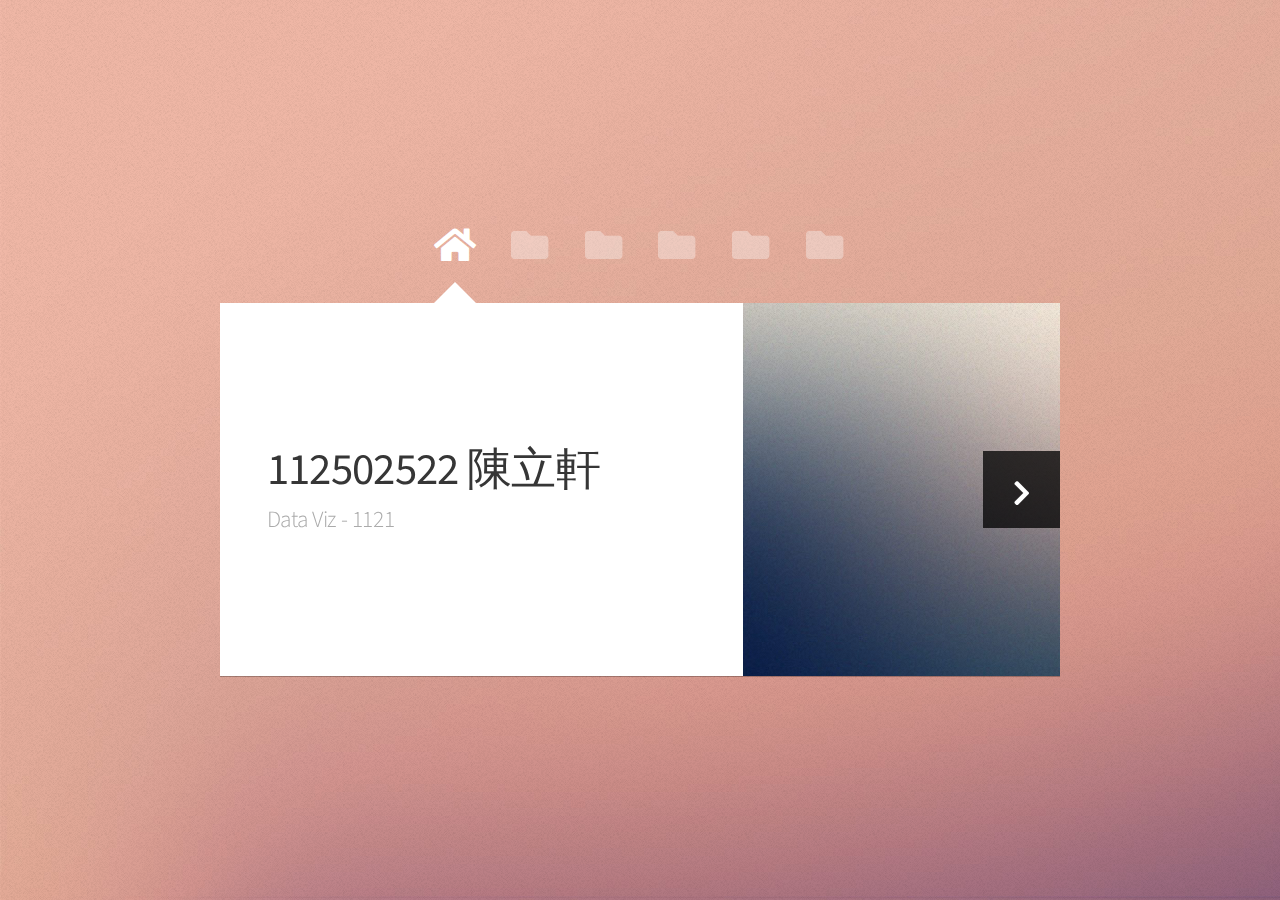
<file: index.html>
<!DOCTYPE HTML>
<html>
	<head>
		<title>Web Fundamentals Workshop</title>
		<meta charset="utf-8" />
		<meta name="viewport" content="width=device-width, initial-scale=1, user-scalable=no" />
		<link rel="stylesheet" href="assets/css/main.css" />
		<noscript><link rel="stylesheet" href="assets/css/noscript.css" /></noscript>
	</head>
	<body class="is-preload">
		
		<!-- Wrapper-->
			<div id="wrapper">

				<!-- Nav -->
					<nav id="nav">
						<a href="#" class="icon solid fa-home"><span>Home</span></a>
						<a href="#introduction" class="icon solid fa-folder"><span>背景</span></a>
						<a href="#chart1" class="icon solid fa-folder"><span>Line&Scatter</span></a>
						<a href="#chart2" class="icon solid fa-folder"><span>Bar</span></a>
						<a href="#chart3" class="icon solid fa-folder"><span>Pie</span></a>
						<a href="#insight" class="icon solid fa-folder"><span>洞察</span></a>
					</nav>

				<!-- Main -->
					<div id="main">

						<!-- Me -->
							<article id="home" class="panel intro">
								<header>
									<h1>112502522 陳立軒</h1>
									<p>Data Viz - 1121</p>
								</header>
								<a href="#introduction" class="jumplink pic">
									<span class="arrow icon solid fa-chevron-right"><span>See my work</span></span>
									<img src="images/me.jpg" alt="" />
								</a>
							</article>

						<!-- Introduction -->
							<article id="introduction" class="panel">
								<header>
									<h2>背景簡介:</h2>
								</header>
								<p>
									在現今國際間交通來往發達的時代，跨國工作者的人數正日益增加，
									跨國工作者的人數多少能夠反映其國家的發達程度，而外籍移工即是台灣的跨國工作者中的一大部分，
									本圖表旨在透過各項數據紀錄在台外籍移工人數，使用D3.js資料視覺化工具製作。
								</p>
								<p>
									資料來源:勞動部全球資訊網
								</p>
							</article>

						<!-- Chart1 -->
							<article id="chart1" class="panel">
								<header>
									<h2>桃園市109至111年各月外籍移工總人數變化</h2>
								</header>
								<p>
									(統計期間:109年1月至111年12月)
								</p>
								<div id="Graph1"></div>
							</article>

						<!-- Chart2 -->
							<article id="chart2" class="panel">
								<header>
									<h2>桃園市109至111年各年外籍移工總人數變化</h2>
								</header>
								<p>
									(統計期間:109年至111年年底)
								</p>
								<div id="Graph2"></div>
							</article>

						<!-- Chart3 -->
							<article id="chart3" class="panel">
								<header>
									<h2>桃園市109至111年各國在台外籍移工統計</h2>
								</header>
								<p>
									(統計期間:109年至111年)
								</p>
								<div id="Graph3"></div>
							</article>
						
						<!-- Introduction -->
							<article id="insight" class="panel">
								<header>
									<h2>洞察:</h2>
								</header>
								<p>
									據圖表可得知，台灣近三年的外籍移工人數在前兩年半時並無較大的變動，而在111後半年時卻出現了大幅度的增長，
									漲幅人數約達一萬，可能是因新冠疫情影響減弱而導致的趨勢；而雖然台灣的外籍移工總數大致呈現攀升的趨勢，
									社福移工卻有逐年減少的現象；在各國移工占比的方面，各國的移工總數都未減少，
									不過越南與泰國移工的占比在逐漸上升，反之，菲律賓和印尼移工的占比處於下降的走勢。
								</p>
							</article>

					</div>

			</div>

		<!-- Scripts -->
			<script src="assets/js/jquery.min.js"></script>
			<script src="assets/js/browser.min.js"></script>
			<script src="assets/js/breakpoints.min.js"></script>
			<script src="assets/js/util.js"></script>
			<script src="assets/js/main.js"></script>
			<script src="https://cdn.plot.ly/plotly-2.26.0.min.js"></script>
        	<script src="chart1/data1.js"></script>
			<script src="chart1/main1.js"></script>
			<script src="chart2/data2.js"></script>
			<script src="chart2/main2.js"></script>
			<script src="chart3/data3.js"></script>
			<script src="chart3/main3.js"></script>
	</body>
</html>
</file>
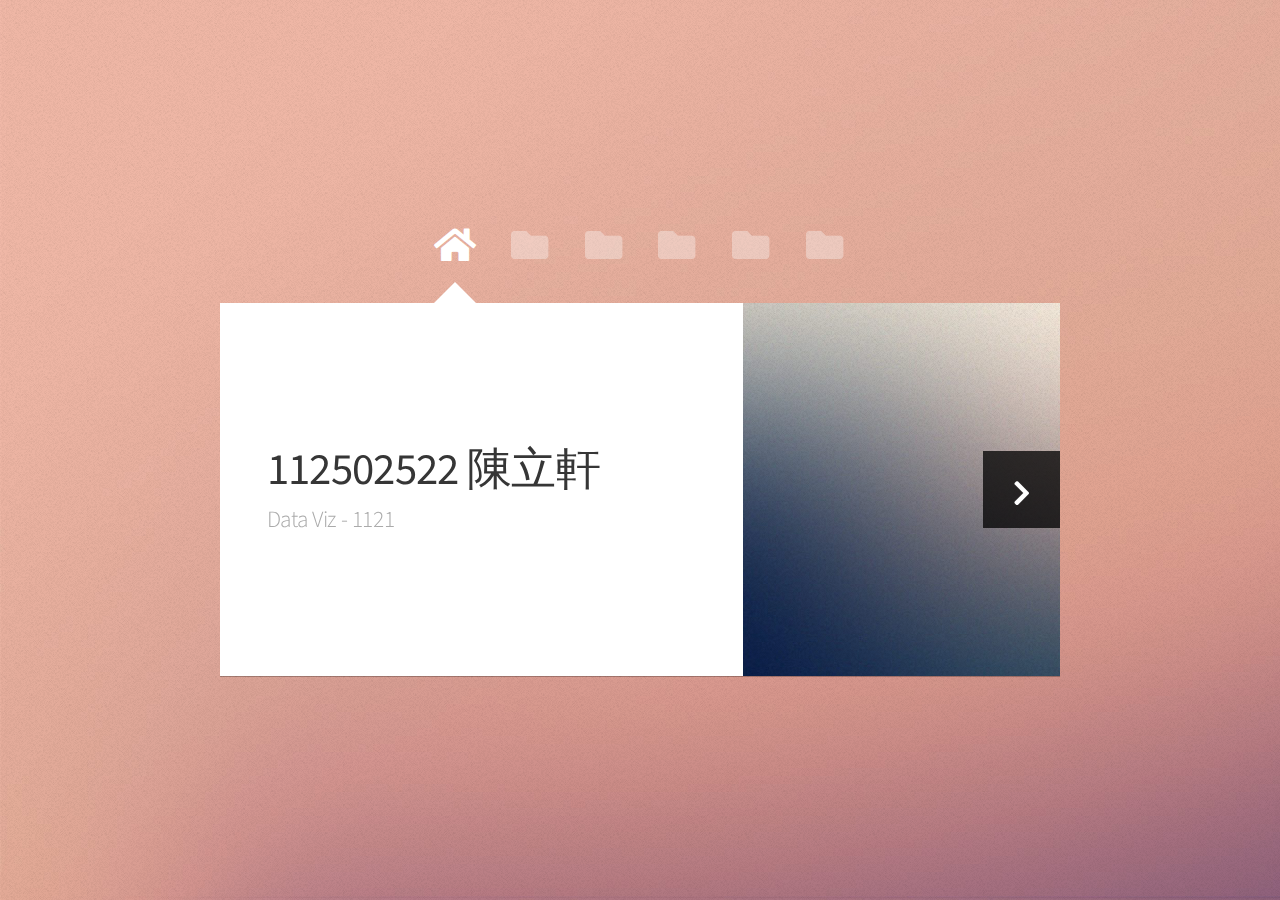
<file: 112502522-dataviz/index.html>
<!DOCTYPE HTML>
<html>
	<head>
		<title>Web Fundamentals Workshop</title>
		<meta charset="utf-8" />
		<meta name="viewport" content="width=device-width, initial-scale=1, user-scalable=no" />
		<link rel="stylesheet" href="assets/css/main.css" />
		<noscript><link rel="stylesheet" href="assets/css/noscript.css" /></noscript>
	</head>
	<body class="is-preload">
		
		<!-- Wrapper-->
			<div id="wrapper">

				<!-- Nav -->
					<nav id="nav">
						<a href="#" class="icon solid fa-home"><span>Home</span></a>
						<a href="#introduction" class="icon solid fa-folder"><span>背景</span></a>
						<a href="#chart1" class="icon solid fa-folder"><span>Line&Scatter</span></a>
						<a href="#chart2" class="icon solid fa-folder"><span>Bar</span></a>
						<a href="#chart3" class="icon solid fa-folder"><span>Pie</span></a>
						<a href="#insight" class="icon solid fa-folder"><span>洞察</span></a>
					</nav>

				<!-- Main -->
					<div id="main">

						<!-- Me -->
							<article id="home" class="panel intro">
								<header>
									<h1>112502522 陳立軒</h1>
									<p>Data Viz - 1121</p>
								</header>
								<a href="#introduction" class="jumplink pic">
									<span class="arrow icon solid fa-chevron-right"><span>See my work</span></span>
									<img src="images/me.jpg" alt="" />
								</a>
							</article>

						<!-- Introduction -->
							<article id="introduction" class="panel">
								<header>
									<h2>背景簡介:</h2>
								</header>
								<p>
									在現今國際間交通來往發達的時代，跨國工作者的人數正日益增加，
									跨國工作者的人數多少能夠反映其國家的發達程度，而外籍移工即是台灣的跨國工作者中的一大部分，
									本圖表旨在透過各項數據紀錄在台外籍移工人數，使用D3.js資料視覺化工具製作。
								</p>
								<p>
									資料來源:勞動部全球資訊網
								</p>
							</article>

						<!-- Chart1 -->
							<article id="chart1" class="panel">
								<header>
									<h2>桃園市109至111年各月外籍移工總人數變化</h2>
								</header>
								<p>
									(統計期間:109年1月至111年12月)
								</p>
								<div id="Graph1"></div>
							</article>

						<!-- Chart2 -->
							<article id="chart2" class="panel">
								<header>
									<h2>桃園市109至111年各年外籍移工總人數變化</h2>
								</header>
								<p>
									(統計期間:109年至111年年底)
								</p>
								<div id="Graph2"></div>
							</article>

						<!-- Chart3 -->
							<article id="chart3" class="panel">
								<header>
									<h2>桃園市109至111年各國在台外籍移工統計</h2>
								</header>
								<p>
									(統計期間:109年至111年)
								</p>
								<div id="Graph3"></div>
							</article>
						
						<!-- Introduction -->
							<article id="insight" class="panel">
								<header>
									<h2>洞察:</h2>
								</header>
								<p>
									據圖表可得知，台灣近三年的外籍移工人數在前兩年半時並無較大的變動，而在111後半年時卻出現了大幅度的增長，
									漲幅人數約達一萬，可能是因新冠疫情影響減弱而導致的趨勢；而雖然台灣的外籍移工總數大致呈現攀升的趨勢，
									社福移工卻有逐年減少的現象；在各國移工占比的方面，各國的移工總數都未減少，
									不過越南與泰國移工的占比在逐漸上升，反之，菲律賓和印尼移工的占比處於下降的走勢。
								</p>
							</article>

					</div>

			</div>

		<!-- Scripts -->
			<script src="assets/js/jquery.min.js"></script>
			<script src="assets/js/browser.min.js"></script>
			<script src="assets/js/breakpoints.min.js"></script>
			<script src="assets/js/util.js"></script>
			<script src="assets/js/main.js"></script>
			<script src="https://cdn.plot.ly/plotly-2.26.0.min.js"></script>
        	<script src="chart1/data1.js"></script>
			<script src="chart1/main1.js"></script>
			<script src="chart2/data2.js"></script>
			<script src="chart2/main2.js"></script>
			<script src="chart3/data3.js"></script>
			<script src="chart3/main3.js"></script>
	</body>
</html>
</file>
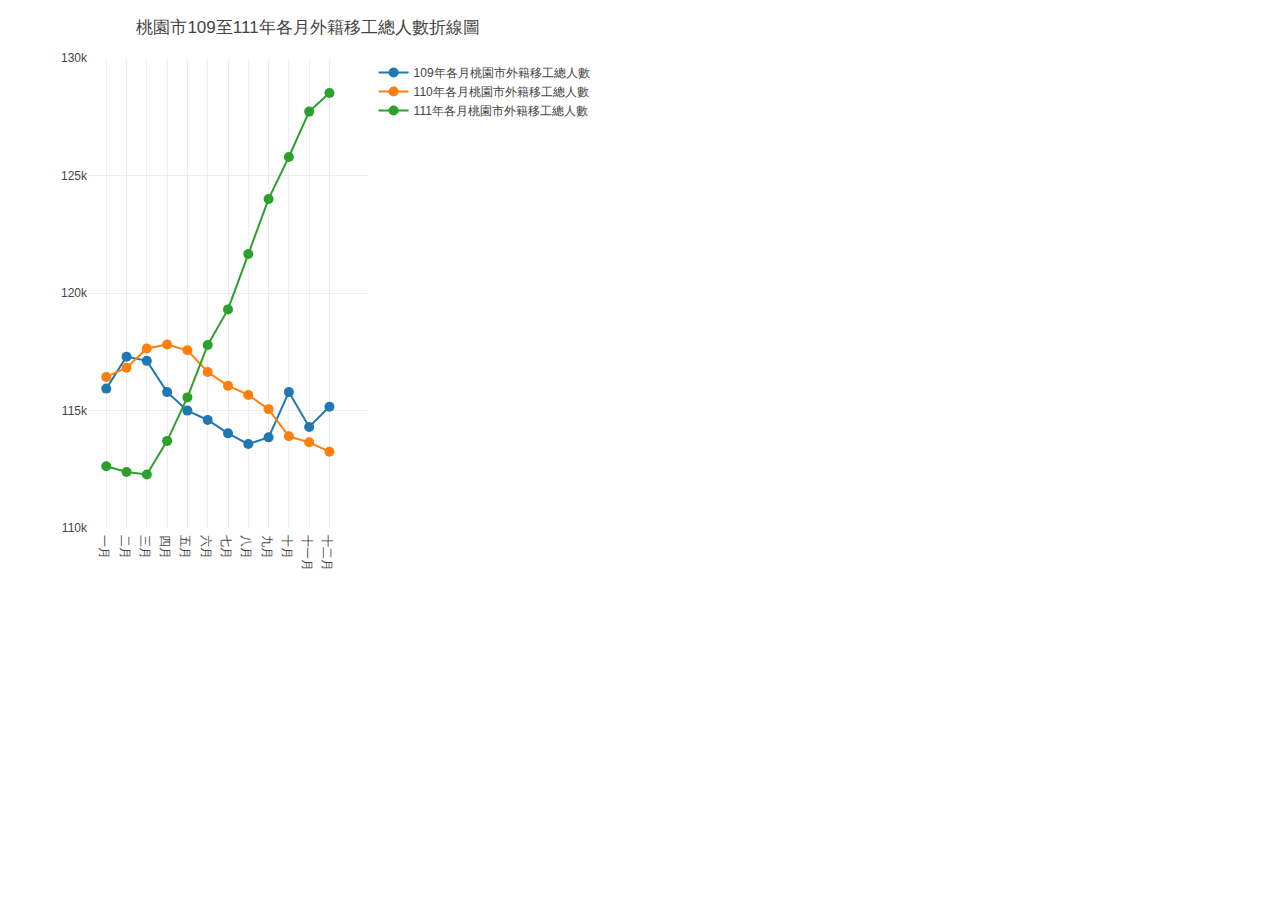
<file: chart1/index1.html>
<!DOCTYPE html>
<html>
    <head>
        <meta charset="utf-8">
        <title></title>
        <link rel="stylesheet"href="style1.css">
    </head>
    <body>
        <div id="Graph1"></div>
        <script src="https://cdn.plot.ly/plotly-2.26.0.min.js"></script>
        <script src="data1.js"></script>
        <script src="main1.js"></script>
    </body>
</html>
</file>
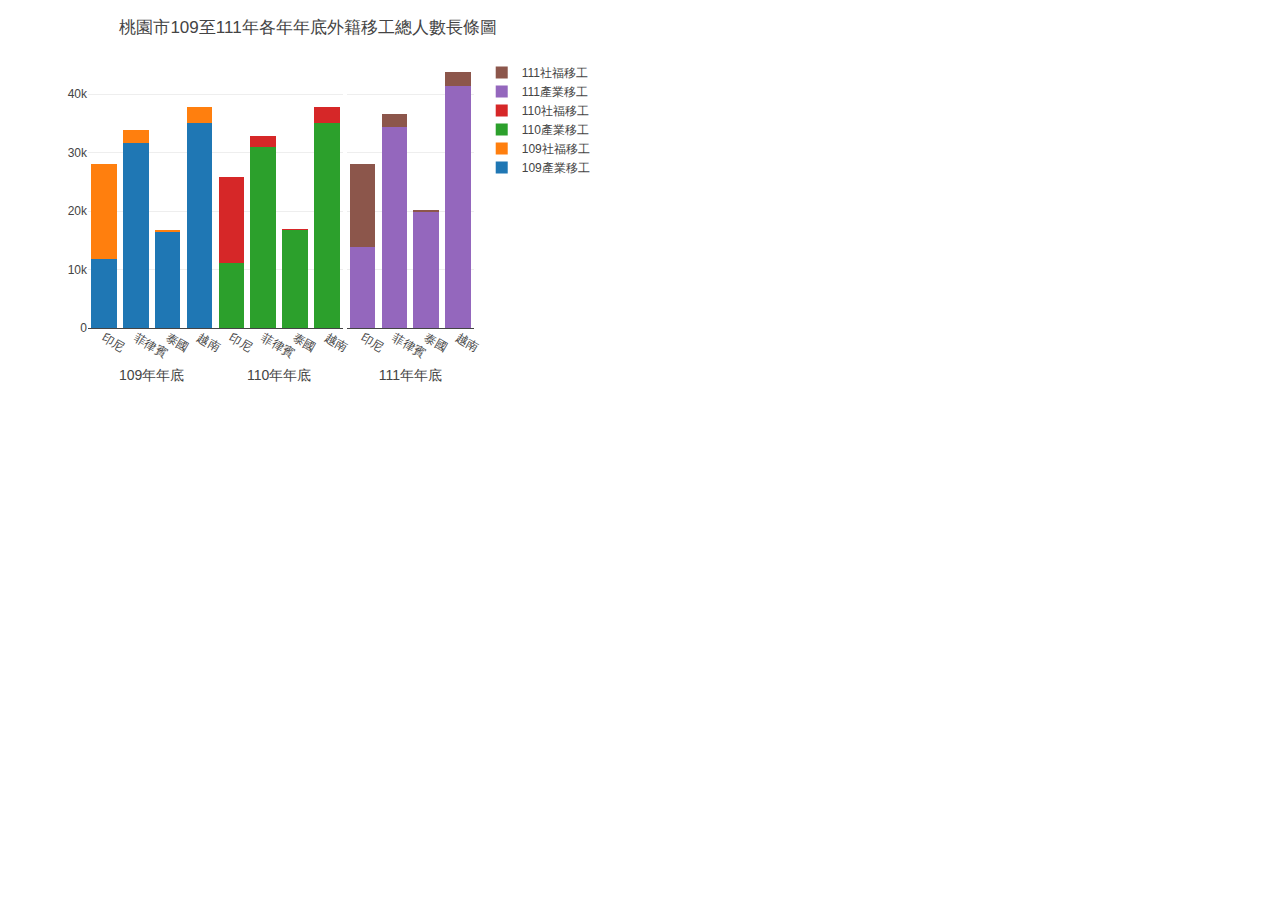
<file: chart2/index2.html>
<!DOCTYPE html>
<html>
    <head>
        <meta charset="utf-8">
        <title></title>
        <link rel="stylesheet"href="style2.css">
    </head>
    <body>
        <div id="Graph2"></div>
        <script src="https://cdn.plot.ly/plotly-2.26.0.min.js"></script>
        <script src="data2.js"></script>
        <script src="main2.js"></script>
    </body>
</html>
</file>
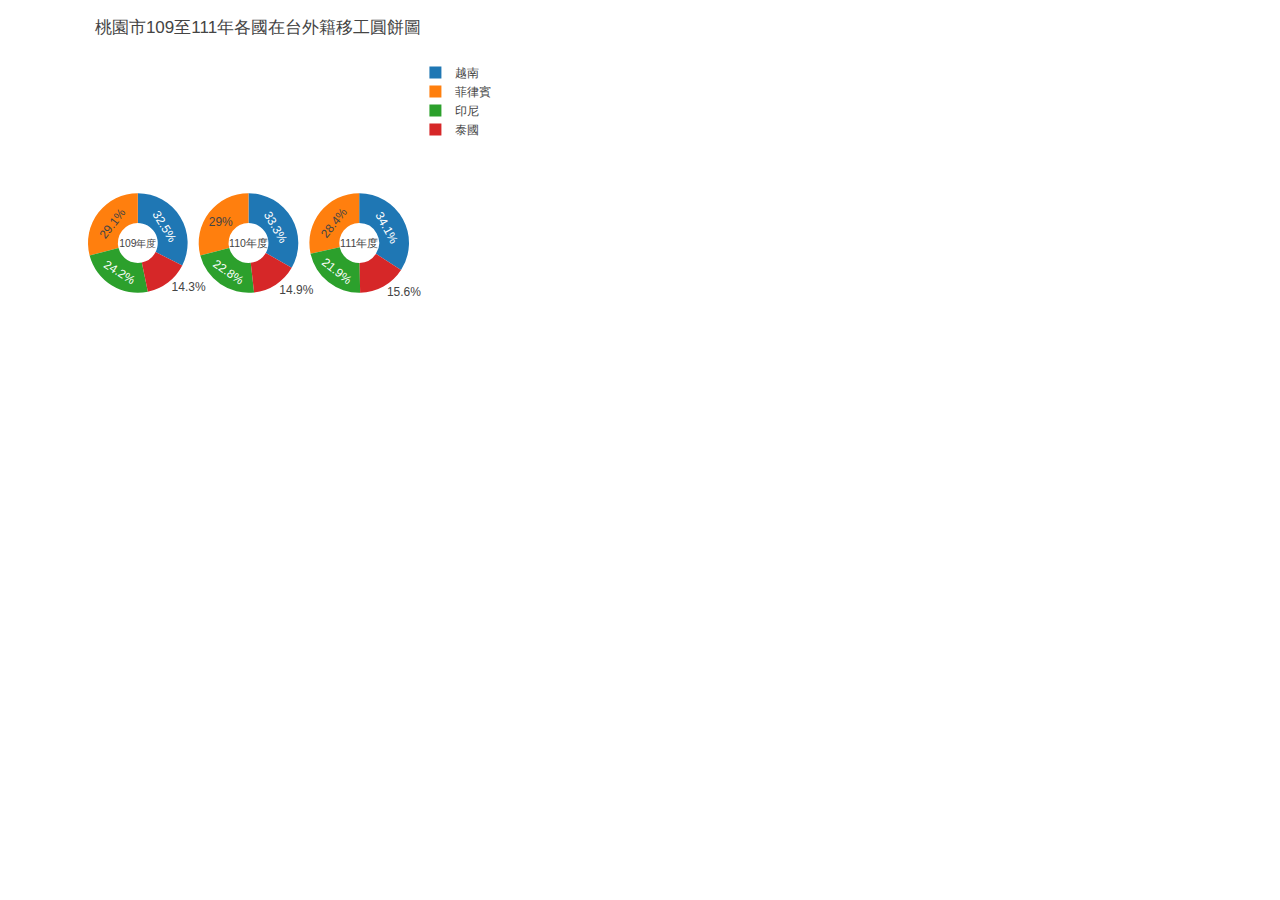
<file: chart3/index3.html>
<!DOCTYPE html>
<html>
    <head>
        <meta charset="utf-8">
        <title></title>
        <link rel="stylesheet"href="style3.css">
    </head>
    <body>
        <div id="Graph3"></div>
        <script src="https://cdn.plot.ly/plotly-2.26.0.min.js"></script>
        <script src="data3.js"></script>
        <script src="main3.js"></script>
    </body>
</html>
</file>
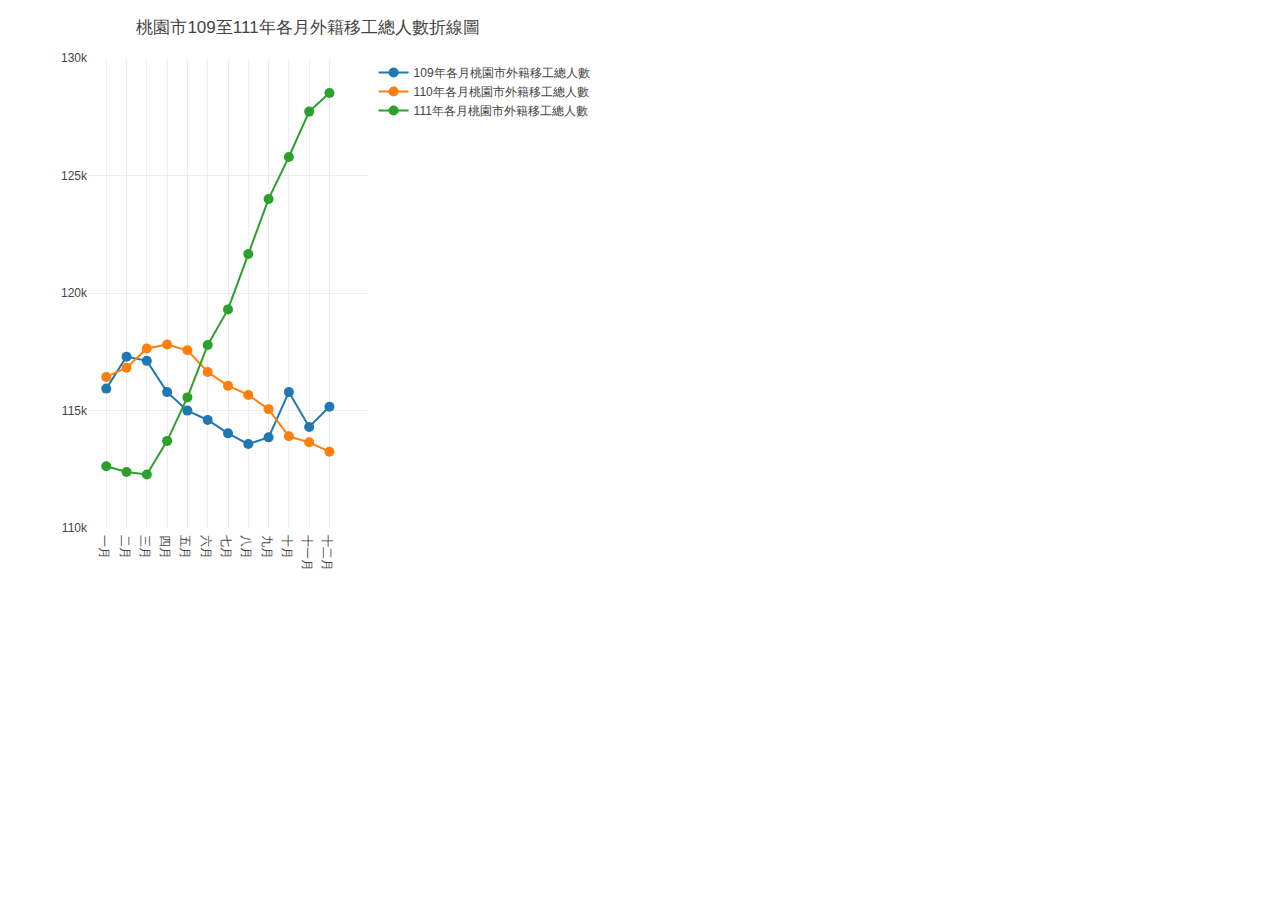
<file: 112502522-dataviz/chart1/index1.html>
<!DOCTYPE html>
<html>
    <head>
        <meta charset="utf-8">
        <title></title>
        <link rel="stylesheet"href="style1.css">
    </head>
    <body>
        <div id="Graph1"></div>
        <script src="https://cdn.plot.ly/plotly-2.26.0.min.js"></script>
        <script src="data1.js"></script>
        <script src="main1.js"></script>
    </body>
</html>
</file>
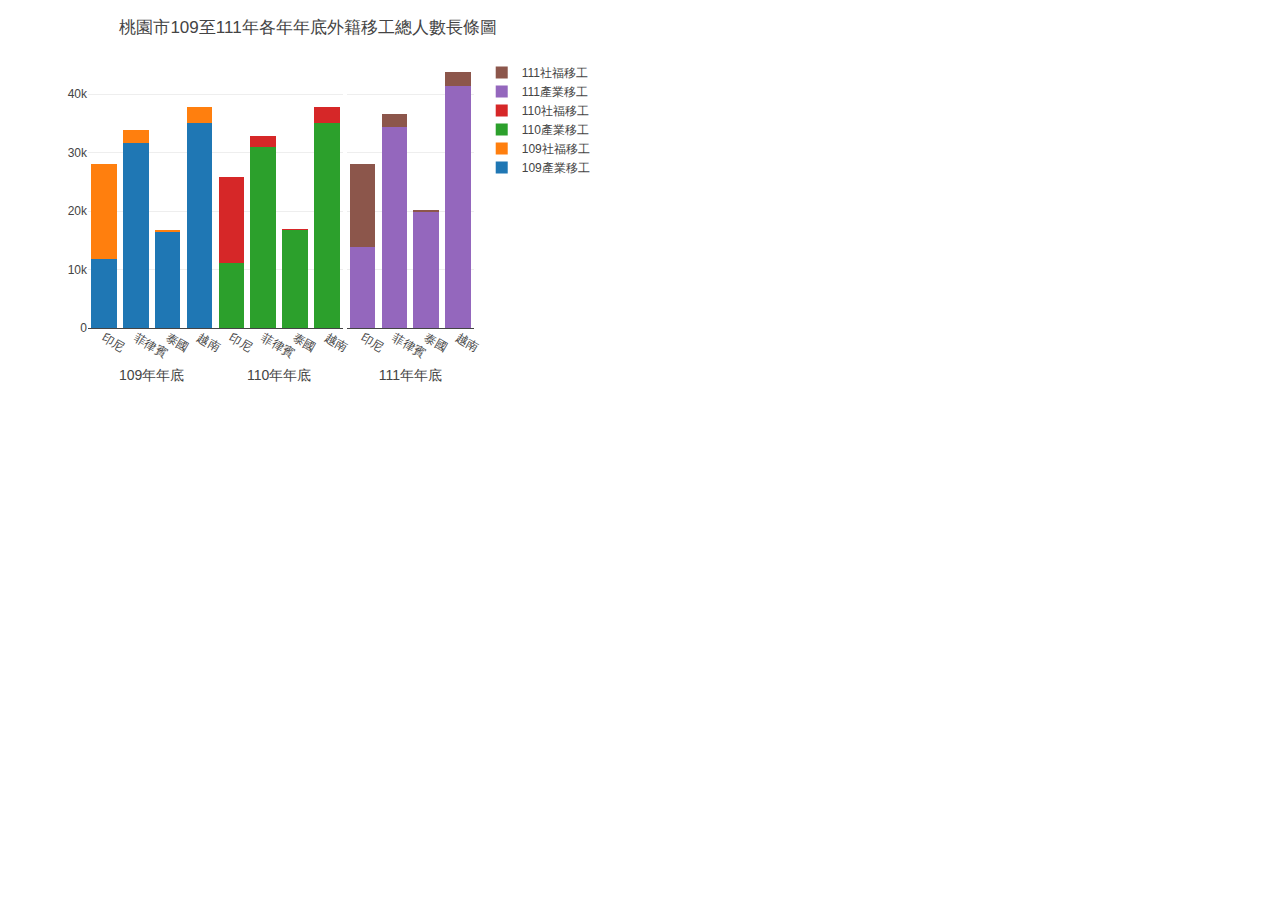
<file: 112502522-dataviz/chart2/index2.html>
<!DOCTYPE html>
<html>
    <head>
        <meta charset="utf-8">
        <title></title>
        <link rel="stylesheet"href="style2.css">
    </head>
    <body>
        <div id="Graph2"></div>
        <script src="https://cdn.plot.ly/plotly-2.26.0.min.js"></script>
        <script src="data2.js"></script>
        <script src="main2.js"></script>
    </body>
</html>
</file>
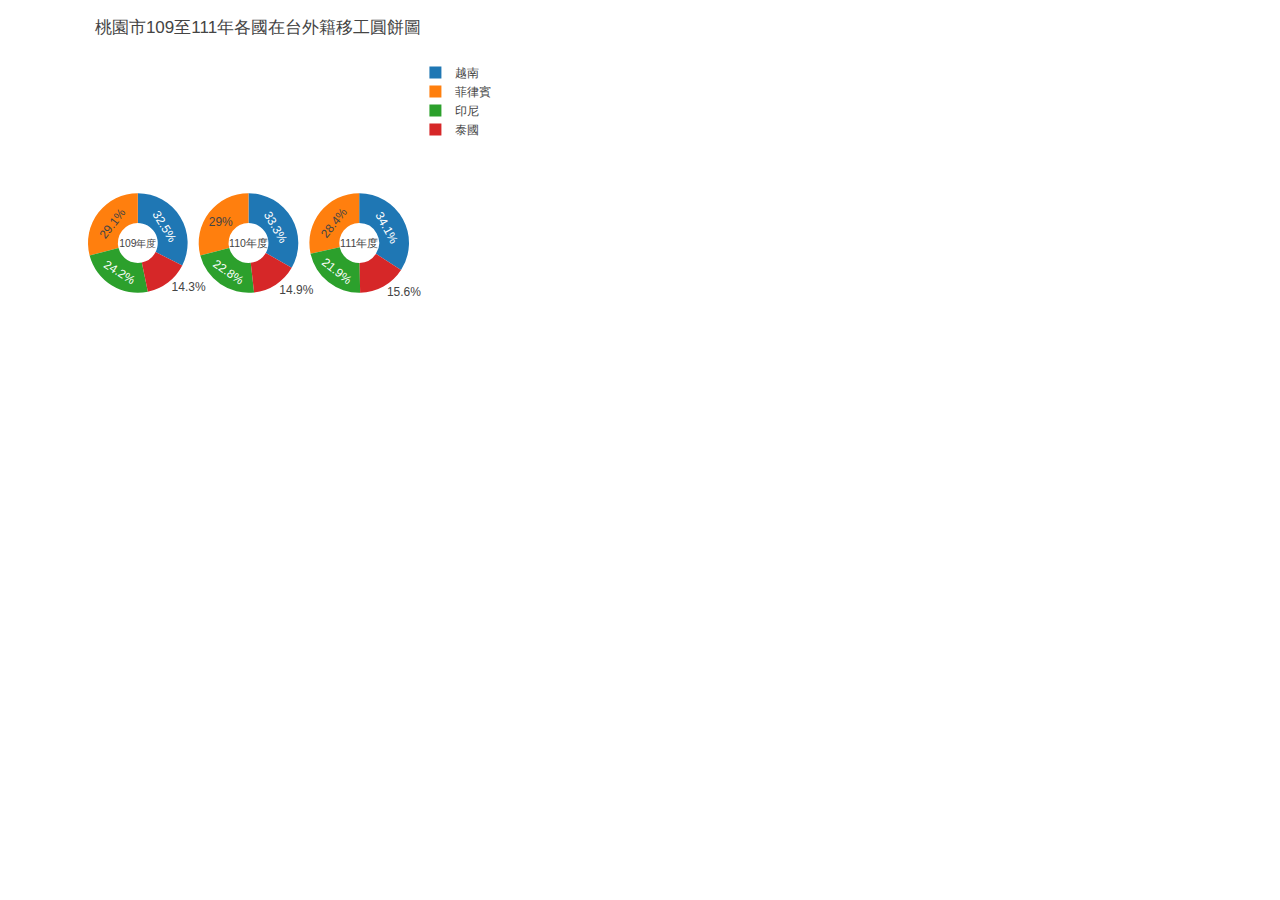
<file: 112502522-dataviz/chart3/index3.html>
<!DOCTYPE html>
<html>
    <head>
        <meta charset="utf-8">
        <title></title>
        <link rel="stylesheet"href="style3.css">
    </head>
    <body>
        <div id="Graph3"></div>
        <script src="https://cdn.plot.ly/plotly-2.26.0.min.js"></script>
        <script src="data3.js"></script>
        <script src="main3.js"></script>
    </body>
</html>
</file>
<file: assets/css/noscript.css>
/* Wrapper */

	#wrapper {
		opacity: 1 !important;
	}

/* Nav */

	#nav a {
		opacity: 1.0;
	}

		#nav a:before, #nav a:after {
			display: none;
		}

		#nav a span {
			top: 0;
			opacity: 1.0;
		}

			#nav a span:after {
				display: none;
			}

/* Main */

	#main {
		background: none;
		box-shadow: none;
	}

		#main > .panel {
			background: #ffffff;
			margin-bottom: 2em;
		}

			#main > .panel:last-child {
				margin-bottom: 0;
			}
</file>
<file: 112502522-dataviz/assets/css/noscript.css>
/* Wrapper */

	#wrapper {
		opacity: 1 !important;
	}

/* Nav */

	#nav a {
		opacity: 1.0;
	}

		#nav a:before, #nav a:after {
			display: none;
		}

		#nav a span {
			top: 0;
			opacity: 1.0;
		}

			#nav a span:after {
				display: none;
			}

/* Main */

	#main {
		background: none;
		box-shadow: none;
	}

		#main > .panel {
			background: #ffffff;
			margin-bottom: 2em;
		}

			#main > .panel:last-child {
				margin-bottom: 0;
			}
</file>
<file: chart1/style1.css>
#Graph1{
    width:600px;
    height:600px;
}
</file>
<file: chart2/style2.css>
#Graph2{
    width:600px;
    height:400px;
}
</file>
<file: chart3/style3.css>
#Graph3{
    width:500px;
    height:500px;
}
</file>
<file: 112502522-dataviz/chart1/style1.css>
#Graph1{
    width:600px;
    height:600px;
}
</file>
<file: 112502522-dataviz/chart2/style2.css>
#Graph2{
    width:600px;
    height:400px;
}
</file>
<file: 112502522-dataviz/chart3/style3.css>
#Graph3{
    width:500px;
    height:500px;
}
</file>
<file: assets/css/main.css>
@import url("https://fonts.googleapis.com/css?family=Source+Sans+Pro:300,400,300italic,400italic");
@import url("fontawesome-all.min.css");

html, body, div, span, applet, object,
iframe, h1, h2, h3, h4, h5, h6, p, blockquote,
pre, a, abbr, acronym, address, big, cite,
code, del, dfn, em, img, ins, kbd, q, s, samp,
small, strike, strong, sub, sup, tt, var, b,
u, i, center, dl, dt, dd, ol, ul, li, fieldset,
form, label, legend, table, caption, tbody,
tfoot, thead, tr, th, td, article, aside,
canvas, details, embed, figure, figcaption,
footer, header, hgroup, menu, nav, output, ruby,
section, summary, time, mark, audio, video {
	margin: 0;
	padding: 0;
	border: 0;
	font-size: 100%;
	font: inherit;
	vertical-align: baseline;}

article, aside, details, figcaption, figure,
footer, header, hgroup, menu, nav, section {
	display: block;}

body {
	line-height: 1;
}

ol, ul {
	list-style: none;
}

blockquote, q {
	quotes: none;
}

	blockquote:before, blockquote:after, q:before, q:after {
		content: '';
		content: none;
	}

table {
	border-collapse: collapse;
	border-spacing: 0;
}

body {
	-webkit-text-size-adjust: none;
}

mark {
	background-color: transparent;
	color: inherit;
}

input::-moz-focus-inner {
	border: 0;
	padding: 0;
}

input, select, textarea {
	-moz-appearance: none;
	-webkit-appearance: none;
	-ms-appearance: none;
	appearance: none;
}

/* Row */

	.row {
		display: flex;
		flex-wrap: wrap;
		box-sizing: border-box;
		align-items: stretch;
	}

		.row > * {
			box-sizing: border-box;
		}

		.row.gtr-uniform > * > :last-child {
			margin-bottom: 0;
		}

		.row.aln-left {
			justify-content: flex-start;
		}

		.row.aln-center {
			justify-content: center;
		}

		.row.aln-right {
			justify-content: flex-end;
		}

		.row.aln-top {
			align-items: flex-start;
		}

		.row.aln-middle {
			align-items: center;
		}

		.row.aln-bottom {
			align-items: flex-end;
		}

		.row > .imp {
			order: -1;
		}

		.row > .col-1 {
			width: 8.33333%;
		}

		.row > .off-1 {
			margin-left: 8.33333%;
		}

		.row > .col-2 {
			width: 16.66667%;
		}

		.row > .off-2 {
			margin-left: 16.66667%;
		}

		.row > .col-3 {
			width: 25%;
		}

		.row > .off-3 {
			margin-left: 25%;
		}

		.row > .col-4 {
			width: 33.33333%;
		}

		.row > .off-4 {
			margin-left: 33.33333%;
		}

		.row > .col-5 {
			width: 41.66667%;
		}

		.row > .off-5 {
			margin-left: 41.66667%;
		}

		.row > .col-6 {
			width: 50%;
		}

		.row > .off-6 {
			margin-left: 50%;
		}

		.row > .col-7 {
			width: 58.33333%;
		}

		.row > .off-7 {
			margin-left: 58.33333%;
		}

		.row > .col-8 {
			width: 66.66667%;
		}

		.row > .off-8 {
			margin-left: 66.66667%;
		}

		.row > .col-9 {
			width: 75%;
		}

		.row > .off-9 {
			margin-left: 75%;
		}

		.row > .col-10 {
			width: 83.33333%;
		}

		.row > .off-10 {
			margin-left: 83.33333%;
		}

		.row > .col-11 {
			width: 91.66667%;
		}

		.row > .off-11 {
			margin-left: 91.66667%;
		}

		.row > .col-12 {
			width: 100%;
		}

		.row > .off-12 {
			margin-left: 100%;
		}

		.row.gtr-0 {
			margin-top: 0em;
			margin-left: 0em;
		}

			.row.gtr-0 > * {
				padding: 0em 0 0 0em;
			}

			.row.gtr-0.gtr-uniform {
				margin-top: 0em;
			}

				.row.gtr-0.gtr-uniform > * {
					padding-top: 0em;
				}

		.row.gtr-25 {
			margin-top: -0.3125em;
			margin-left: -0.3125em;
		}

			.row.gtr-25 > * {
				padding: 0.3125em 0 0 0.3125em;
			}

			.row.gtr-25.gtr-uniform {
				margin-top: -0.3125em;
			}

				.row.gtr-25.gtr-uniform > * {
					padding-top: 0.3125em;
				}

		.row.gtr-50 {
			margin-top: -0.625em;
			margin-left: -0.625em;
		}

			.row.gtr-50 > * {
				padding: 0.625em 0 0 0.625em;
			}

			.row.gtr-50.gtr-uniform {
				margin-top: -0.625em;
			}

				.row.gtr-50.gtr-uniform > * {
					padding-top: 0.625em;
				}

		.row {
			margin-top: -1.25em;
			margin-left: -1.25em;
		}

			.row > * {
				padding: 1.25em 0 0 1.25em;
			}

			.row.gtr-uniform {
				margin-top: -1.25em;
			}

				.row.gtr-uniform > * {
					padding-top: 1.25em;
				}

		.row.gtr-150 {
			margin-top: -1.875em;
			margin-left: -1.875em;
		}

			.row.gtr-150 > * {
				padding: 1.875em 0 0 1.875em;
			}

			.row.gtr-150.gtr-uniform {
				margin-top: -1.875em;
			}

				.row.gtr-150.gtr-uniform > * {
					padding-top: 1.875em;
				}

		.row.gtr-200 {
			margin-top: -2.5em;
			margin-left: -2.5em;
		}

			.row.gtr-200 > * {
				padding: 2.5em 0 0 2.5em;
			}

			.row.gtr-200.gtr-uniform {
				margin-top: -2.5em;
			}

				.row.gtr-200.gtr-uniform > * {
					padding-top: 2.5em;
				}

		@media screen and (max-width: 1680px) {

			.row {
				display: flex;
				flex-wrap: wrap;
				box-sizing: border-box;
				align-items: stretch;
			}

				.row > * {
					box-sizing: border-box;
				}

				.row.gtr-uniform > * > :last-child {
					margin-bottom: 0;
				}

				.row.aln-left {
					justify-content: flex-start;
				}

				.row.aln-center {
					justify-content: center;
				}

				.row.aln-right {
					justify-content: flex-end;
				}

				.row.aln-top {
					align-items: flex-start;
				}

				.row.aln-middle {
					align-items: center;
				}

				.row.aln-bottom {
					align-items: flex-end;
				}

				.row > .imp-xlarge {
					order: -1;
				}

				.row > .col-1-xlarge {
					width: 8.33333%;
				}

				.row > .off-1-xlarge {
					margin-left: 8.33333%;
				}

				.row > .col-2-xlarge {
					width: 16.66667%;
				}

				.row > .off-2-xlarge {
					margin-left: 16.66667%;
				}

				.row > .col-3-xlarge {
					width: 25%;
				}

				.row > .off-3-xlarge {
					margin-left: 25%;
				}

				.row > .col-4-xlarge {
					width: 33.33333%;
				}

				.row > .off-4-xlarge {
					margin-left: 33.33333%;
				}

				.row > .col-5-xlarge {
					width: 41.66667%;
				}

				.row > .off-5-xlarge {
					margin-left: 41.66667%;
				}

				.row > .col-6-xlarge {
					width: 50%;
				}

				.row > .off-6-xlarge {
					margin-left: 50%;
				}

				.row > .col-7-xlarge {
					width: 58.33333%;
				}

				.row > .off-7-xlarge {
					margin-left: 58.33333%;
				}

				.row > .col-8-xlarge {
					width: 66.66667%;
				}

				.row > .off-8-xlarge {
					margin-left: 66.66667%;
				}

				.row > .col-9-xlarge {
					width: 75%;
				}

				.row > .off-9-xlarge {
					margin-left: 75%;
				}

				.row > .col-10-xlarge {
					width: 83.33333%;
				}

				.row > .off-10-xlarge {
					margin-left: 83.33333%;
				}

				.row > .col-11-xlarge {
					width: 91.66667%;
				}

				.row > .off-11-xlarge {
					margin-left: 91.66667%;
				}

				.row > .col-12-xlarge {
					width: 100%;
				}

				.row > .off-12-xlarge {
					margin-left: 100%;
				}

				.row.gtr-0 {
					margin-top: 0em;
					margin-left: 0em;
				}

					.row.gtr-0 > * {
						padding: 0em 0 0 0em;
					}

					.row.gtr-0.gtr-uniform {
						margin-top: 0em;
					}

						.row.gtr-0.gtr-uniform > * {
							padding-top: 0em;
						}

				.row.gtr-25 {
					margin-top: -0.3125em;
					margin-left: -0.3125em;
				}

					.row.gtr-25 > * {
						padding: 0.3125em 0 0 0.3125em;
					}

					.row.gtr-25.gtr-uniform {
						margin-top: -0.3125em;
					}

						.row.gtr-25.gtr-uniform > * {
							padding-top: 0.3125em;
						}

				.row.gtr-50 {
					margin-top: -0.625em;
					margin-left: -0.625em;
				}

					.row.gtr-50 > * {
						padding: 0.625em 0 0 0.625em;
					}

					.row.gtr-50.gtr-uniform {
						margin-top: -0.625em;
					}

						.row.gtr-50.gtr-uniform > * {
							padding-top: 0.625em;
						}

				.row {
					margin-top: -1.25em;
					margin-left: -1.25em;
				}

					.row > * {
						padding: 1.25em 0 0 1.25em;
					}

					.row.gtr-uniform {
						margin-top: -1.25em;
					}

						.row.gtr-uniform > * {
							padding-top: 1.25em;
						}

				.row.gtr-150 {
					margin-top: -1.875em;
					margin-left: -1.875em;
				}

					.row.gtr-150 > * {
						padding: 1.875em 0 0 1.875em;
					}

					.row.gtr-150.gtr-uniform {
						margin-top: -1.875em;
					}

						.row.gtr-150.gtr-uniform > * {
							padding-top: 1.875em;
						}

				.row.gtr-200 {
					margin-top: -2.5em;
					margin-left: -2.5em;
				}

					.row.gtr-200 > * {
						padding: 2.5em 0 0 2.5em;
					}

					.row.gtr-200.gtr-uniform {
						margin-top: -2.5em;
					}

						.row.gtr-200.gtr-uniform > * {
							padding-top: 2.5em;
						}

		}

		@media screen and (max-width: 1280px) {

			.row {
				display: flex;
				flex-wrap: wrap;
				box-sizing: border-box;
				align-items: stretch;
			}

				.row > * {
					box-sizing: border-box;
				}

				.row.gtr-uniform > * > :last-child {
					margin-bottom: 0;
				}

				.row.aln-left {
					justify-content: flex-start;
				}

				.row.aln-center {
					justify-content: center;
				}

				.row.aln-right {
					justify-content: flex-end;
				}

				.row.aln-top {
					align-items: flex-start;
				}

				.row.aln-middle {
					align-items: center;
				}

				.row.aln-bottom {
					align-items: flex-end;
				}

				.row > .imp-large {
					order: -1;
				}

				.row > .col-1-large {
					width: 8.33333%;
				}

				.row > .off-1-large {
					margin-left: 8.33333%;
				}

				.row > .col-2-large {
					width: 16.66667%;
				}

				.row > .off-2-large {
					margin-left: 16.66667%;
				}

				.row > .col-3-large {
					width: 25%;
				}

				.row > .off-3-large {
					margin-left: 25%;
				}

				.row > .col-4-large {
					width: 33.33333%;
				}

				.row > .off-4-large {
					margin-left: 33.33333%;
				}

				.row > .col-5-large {
					width: 41.66667%;
				}

				.row > .off-5-large {
					margin-left: 41.66667%;
				}

				.row > .col-6-large {
					width: 50%;
				}

				.row > .off-6-large {
					margin-left: 50%;
				}

				.row > .col-7-large {
					width: 58.33333%;
				}

				.row > .off-7-large {
					margin-left: 58.33333%;
				}

				.row > .col-8-large {
					width: 66.66667%;
				}

				.row > .off-8-large {
					margin-left: 66.66667%;
				}

				.row > .col-9-large {
					width: 75%;
				}

				.row > .off-9-large {
					margin-left: 75%;
				}

				.row > .col-10-large {
					width: 83.33333%;
				}

				.row > .off-10-large {
					margin-left: 83.33333%;
				}

				.row > .col-11-large {
					width: 91.66667%;
				}

				.row > .off-11-large {
					margin-left: 91.66667%;
				}

				.row > .col-12-large {
					width: 100%;
				}

				.row > .off-12-large {
					margin-left: 100%;
				}

				.row.gtr-0 {
					margin-top: 0em;
					margin-left: 0em;
				}

					.row.gtr-0 > * {
						padding: 0em 0 0 0em;
					}

					.row.gtr-0.gtr-uniform {
						margin-top: 0em;
					}

						.row.gtr-0.gtr-uniform > * {
							padding-top: 0em;
						}

				.row.gtr-25 {
					margin-top: -0.3125em;
					margin-left: -0.3125em;
				}

					.row.gtr-25 > * {
						padding: 0.3125em 0 0 0.3125em;
					}

					.row.gtr-25.gtr-uniform {
						margin-top: -0.3125em;
					}

						.row.gtr-25.gtr-uniform > * {
							padding-top: 0.3125em;
						}

				.row.gtr-50 {
					margin-top: -0.625em;
					margin-left: -0.625em;
				}

					.row.gtr-50 > * {
						padding: 0.625em 0 0 0.625em;
					}

					.row.gtr-50.gtr-uniform {
						margin-top: -0.625em;
					}

						.row.gtr-50.gtr-uniform > * {
							padding-top: 0.625em;
						}

				.row {
					margin-top: -1.25em;
					margin-left: -1.25em;
				}

					.row > * {
						padding: 1.25em 0 0 1.25em;
					}

					.row.gtr-uniform {
						margin-top: -1.25em;
					}

						.row.gtr-uniform > * {
							padding-top: 1.25em;
						}

				.row.gtr-150 {
					margin-top: -1.875em;
					margin-left: -1.875em;
				}

					.row.gtr-150 > * {
						padding: 1.875em 0 0 1.875em;
					}

					.row.gtr-150.gtr-uniform {
						margin-top: -1.875em;
					}

						.row.gtr-150.gtr-uniform > * {
							padding-top: 1.875em;
						}

				.row.gtr-200 {
					margin-top: -2.5em;
					margin-left: -2.5em;
				}

					.row.gtr-200 > * {
						padding: 2.5em 0 0 2.5em;
					}

					.row.gtr-200.gtr-uniform {
						margin-top: -2.5em;
					}

						.row.gtr-200.gtr-uniform > * {
							padding-top: 2.5em;
						}

		}

		@media screen and (max-width: 980px) {

			.row {
				display: flex;
				flex-wrap: wrap;
				box-sizing: border-box;
				align-items: stretch;
			}

				.row > * {
					box-sizing: border-box;
				}

				.row.gtr-uniform > * > :last-child {
					margin-bottom: 0;
				}

				.row.aln-left {
					justify-content: flex-start;
				}

				.row.aln-center {
					justify-content: center;
				}

				.row.aln-right {
					justify-content: flex-end;
				}

				.row.aln-top {
					align-items: flex-start;
				}

				.row.aln-middle {
					align-items: center;
				}

				.row.aln-bottom {
					align-items: flex-end;
				}

				.row > .imp-medium {
					order: -1;
				}

				.row > .col-1-medium {
					width: 8.33333%;
				}

				.row > .off-1-medium {
					margin-left: 8.33333%;
				}

				.row > .col-2-medium {
					width: 16.66667%;
				}

				.row > .off-2-medium {
					margin-left: 16.66667%;
				}

				.row > .col-3-medium {
					width: 25%;
				}

				.row > .off-3-medium {
					margin-left: 25%;
				}

				.row > .col-4-medium {
					width: 33.33333%;
				}

				.row > .off-4-medium {
					margin-left: 33.33333%;
				}

				.row > .col-5-medium {
					width: 41.66667%;
				}

				.row > .off-5-medium {
					margin-left: 41.66667%;
				}

				.row > .col-6-medium {
					width: 50%;
				}

				.row > .off-6-medium {
					margin-left: 50%;
				}

				.row > .col-7-medium {
					width: 58.33333%;
				}

				.row > .off-7-medium {
					margin-left: 58.33333%;
				}

				.row > .col-8-medium {
					width: 66.66667%;
				}

				.row > .off-8-medium {
					margin-left: 66.66667%;
				}

				.row > .col-9-medium {
					width: 75%;
				}

				.row > .off-9-medium {
					margin-left: 75%;
				}

				.row > .col-10-medium {
					width: 83.33333%;
				}

				.row > .off-10-medium {
					margin-left: 83.33333%;
				}

				.row > .col-11-medium {
					width: 91.66667%;
				}

				.row > .off-11-medium {
					margin-left: 91.66667%;
				}

				.row > .col-12-medium {
					width: 100%;
				}

				.row > .off-12-medium {
					margin-left: 100%;
				}

				.row.gtr-0 {
					margin-top: 0em;
					margin-left: 0em;
				}

					.row.gtr-0 > * {
						padding: 0em 0 0 0em;
					}

					.row.gtr-0.gtr-uniform {
						margin-top: 0em;
					}

						.row.gtr-0.gtr-uniform > * {
							padding-top: 0em;
						}

				.row.gtr-25 {
					margin-top: -0.3125em;
					margin-left: -0.3125em;
				}

					.row.gtr-25 > * {
						padding: 0.3125em 0 0 0.3125em;
					}

					.row.gtr-25.gtr-uniform {
						margin-top: -0.3125em;
					}

						.row.gtr-25.gtr-uniform > * {
							padding-top: 0.3125em;
						}

				.row.gtr-50 {
					margin-top: -0.625em;
					margin-left: -0.625em;
				}

					.row.gtr-50 > * {
						padding: 0.625em 0 0 0.625em;
					}

					.row.gtr-50.gtr-uniform {
						margin-top: -0.625em;
					}

						.row.gtr-50.gtr-uniform > * {
							padding-top: 0.625em;
						}

				.row {
					margin-top: -1.25em;
					margin-left: -1.25em;
				}

					.row > * {
						padding: 1.25em 0 0 1.25em;
					}

					.row.gtr-uniform {
						margin-top: -1.25em;
					}

						.row.gtr-uniform > * {
							padding-top: 1.25em;
						}

				.row.gtr-150 {
					margin-top: -1.875em;
					margin-left: -1.875em;
				}

					.row.gtr-150 > * {
						padding: 1.875em 0 0 1.875em;
					}

					.row.gtr-150.gtr-uniform {
						margin-top: -1.875em;
					}

						.row.gtr-150.gtr-uniform > * {
							padding-top: 1.875em;
						}

				.row.gtr-200 {
					margin-top: -2.5em;
					margin-left: -2.5em;
				}

					.row.gtr-200 > * {
						padding: 2.5em 0 0 2.5em;
					}

					.row.gtr-200.gtr-uniform {
						margin-top: -2.5em;
					}

						.row.gtr-200.gtr-uniform > * {
							padding-top: 2.5em;
						}

		}

		@media screen and (max-width: 736px) {

			.row {
				display: flex;
				flex-wrap: wrap;
				box-sizing: border-box;
				align-items: stretch;
			}

				.row > * {
					box-sizing: border-box;
				}

				.row.gtr-uniform > * > :last-child {
					margin-bottom: 0;
				}

				.row.aln-left {
					justify-content: flex-start;
				}

				.row.aln-center {
					justify-content: center;
				}

				.row.aln-right {
					justify-content: flex-end;
				}

				.row.aln-top {
					align-items: flex-start;
				}

				.row.aln-middle {
					align-items: center;
				}

				.row.aln-bottom {
					align-items: flex-end;
				}

				.row > .imp-small {
					order: -1;
				}

				.row > .col-1-small {
					width: 8.33333%;
				}

				.row > .off-1-small {
					margin-left: 8.33333%;
				}

				.row > .col-2-small {
					width: 16.66667%;
				}

				.row > .off-2-small {
					margin-left: 16.66667%;
				}

				.row > .col-3-small {
					width: 25%;
				}

				.row > .off-3-small {
					margin-left: 25%;
				}

				.row > .col-4-small {
					width: 33.33333%;
				}

				.row > .off-4-small {
					margin-left: 33.33333%;
				}

				.row > .col-5-small {
					width: 41.66667%;
				}

				.row > .off-5-small {
					margin-left: 41.66667%;
				}

				.row > .col-6-small {
					width: 50%;
				}

				.row > .off-6-small {
					margin-left: 50%;
				}

				.row > .col-7-small {
					width: 58.33333%;
				}

				.row > .off-7-small {
					margin-left: 58.33333%;
				}

				.row > .col-8-small {
					width: 66.66667%;
				}

				.row > .off-8-small {
					margin-left: 66.66667%;
				}

				.row > .col-9-small {
					width: 75%;
				}

				.row > .off-9-small {
					margin-left: 75%;
				}

				.row > .col-10-small {
					width: 83.33333%;
				}

				.row > .off-10-small {
					margin-left: 83.33333%;
				}

				.row > .col-11-small {
					width: 91.66667%;
				}

				.row > .off-11-small {
					margin-left: 91.66667%;
				}

				.row > .col-12-small {
					width: 100%;
				}

				.row > .off-12-small {
					margin-left: 100%;
				}

				.row.gtr-0 {
					margin-top: 0em;
					margin-left: 0em;
				}

					.row.gtr-0 > * {
						padding: 0em 0 0 0em;
					}

					.row.gtr-0.gtr-uniform {
						margin-top: 0em;
					}

						.row.gtr-0.gtr-uniform > * {
							padding-top: 0em;
						}

				.row.gtr-25 {
					margin-top: -0.3125em;
					margin-left: -0.3125em;
				}

					.row.gtr-25 > * {
						padding: 0.3125em 0 0 0.3125em;
					}

					.row.gtr-25.gtr-uniform {
						margin-top: -0.3125em;
					}

						.row.gtr-25.gtr-uniform > * {
							padding-top: 0.3125em;
						}

				.row.gtr-50 {
					margin-top: -0.625em;
					margin-left: -0.625em;
				}

					.row.gtr-50 > * {
						padding: 0.625em 0 0 0.625em;
					}

					.row.gtr-50.gtr-uniform {
						margin-top: -0.625em;
					}

						.row.gtr-50.gtr-uniform > * {
							padding-top: 0.625em;
						}

				.row {
					margin-top: -1.25em;
					margin-left: -1.25em;
				}

					.row > * {
						padding: 1.25em 0 0 1.25em;
					}

					.row.gtr-uniform {
						margin-top: -1.25em;
					}

						.row.gtr-uniform > * {
							padding-top: 1.25em;
						}

				.row.gtr-150 {
					margin-top: -1.875em;
					margin-left: -1.875em;
				}

					.row.gtr-150 > * {
						padding: 1.875em 0 0 1.875em;
					}

					.row.gtr-150.gtr-uniform {
						margin-top: -1.875em;
					}

						.row.gtr-150.gtr-uniform > * {
							padding-top: 1.875em;
						}

				.row.gtr-200 {
					margin-top: -2.5em;
					margin-left: -2.5em;
				}

					.row.gtr-200 > * {
						padding: 2.5em 0 0 2.5em;
					}

					.row.gtr-200.gtr-uniform {
						margin-top: -2.5em;
					}

						.row.gtr-200.gtr-uniform > * {
							padding-top: 2.5em;
						}

		}

/* Basic */

	html {
		box-sizing: border-box;
	}

	*, *:before, *:after {
		box-sizing: inherit;
	}

	body {
		background-image: url("images/overlay.png"), url("images/bg.jpg");
		background-repeat: repeat, no-repeat;
		background-size: auto, 100% 100%;
		background-attachment: fixed;
		overflow-y: scroll;
	}

		body.is-preload *, body.is-preload *:before, body.is-preload *:after {
			-moz-animation: none !important;
			-webkit-animation: none !important;
			-ms-animation: none !important;
			animation: none !important;
			-moz-transition: none !important;
			-webkit-transition: none !important;
			-ms-transition: none !important;
			transition: none !important;
		}

	body, input, textarea, select {
		font-family: 'Source Sans Pro', sans-serif;
		font-weight: 300;
		color: #777777;
		font-size: 20pt;
		line-height: 1.75em;
	}

		@media screen and (max-width: 1680px) {

			body, input, textarea, select {
				font-size: 15pt;
			}

		}

		@media screen and (max-width: 1280px) {

			body, input, textarea, select {
				font-size: 14pt;
			}

		}

		@media screen and (max-width: 736px) {

			body, input, textarea, select {
				font-size: 12pt;
			}

		}

		@media screen and (max-width: 360px) {

			body, input, textarea, select {
				font-size: 11pt;
			}

		}

	strong, b, h1, h2, h3, h4, h5, h6 {
		font-weight: 400;
		color: #363636;
	}

	h1 {
		font-size: 2.4em;
		letter-spacing: -0.015em;
	}

	h2 {
		font-size: 1.8em;
		letter-spacing: -0.015em;
	}

	h3, h4, h5, h6 {
		font-size: 1.25em;
		letter-spacing: -0.015em;
	}

	@media screen and (max-width: 736px) {

		h1 {
			font-size: 1.75em;
		}

		h2 {
			font-size: 1.375em;
		}

		h3, h4, h5, h6 {
			font-size: 1em;
		}

	}

	blockquote {
		border-left: solid 0.5em #ddd;
		padding: 1em 0 1em 2em;
		font-style: italic;
	}

	em, i {
		font-style: italic;
	}

	hr {
		border: 0;
		border-top: solid 1px #ddd;
		padding: 1.5em 0 0 0;
		margin: 1.75em 0 0 0;
	}

	sub {
		position: relative;
		top: 0.5em;
		font-size: 0.8em;
	}

	sup {
		position: relative;
		top: -0.5em;
		font-size: 0.8em;
	}

	br.clear {
		clear: both;
	}

	p, ul, ol, dl, table, blockquote, form {
		margin-bottom: 2em;
	}

/* Table */

	table {
		width: 100%;
	}

		table.default tbody tr {
			border-bottom: solid 1px #f4f4f4;
		}

		table.default td {
			padding: 0.5em 1em 0.5em 1em;
		}

		table.default th {
			text-align: left;
			font-weight: 400;
			padding: 0.5em 1em 0.5em 1em;
		}

		table.default thead {
			border-bottom: solid 2px #f4f4f4;
		}

/* Form */

	form label {
		display: block;
		font-weight: 400;
		color: #363636;
		margin: 0 0 1em 0;
	}

	form input[type="text"],
	form input[type="email"],
	form input[type="password"],
	form select,
	form textarea {
		-webkit-appearance: none;
		border: 0;
		background: #f4f4f4;
		padding: 0.75em;
		width: 100%;
		-moz-transition: background-color .25s ease-in-out;
		-webkit-transition: background-color .25s ease-in-out;
		-ms-transition: background-color .25s ease-in-out;
		transition: background-color .25s ease-in-out;
	}

		form input[type="text"]:focus,
		form input[type="email"]:focus,
		form input[type="password"]:focus,
		form select:focus,
		form textarea:focus {
			background: #f8f8f8;
		}

	form input[type="text"],
	form input[type="email"],
	form input[type="password"],
	form select {
		line-height: 1.35em;
	}

	form ::-webkit-input-placeholder {
		color: #999;
	}

	form :-moz-placeholder {
		color: #999;
	}

	form ::-moz-placeholder {
		color: #999;
	}

	form :-ms-input-placeholder {
		color: #999;
	}

/* Section/Article */

	section, article {
		margin-bottom: 3em;
	}

		section > :last-child, section:last-child, article > :last-child, article:last-child {
			margin-bottom: 0;
		}

	header {
		margin: 0 0 1.5em 0;
	}

		header > p {
			margin: 0.5em 0 0 0;
			color: #aaa;
		}

		@media screen and (max-width: 736px) {

			header {
				margin: 0 0 1em 0;
			}

		}

/* Image */

	.image {
		display: inline-block;
	}

		.image img {
			display: block;
			width: 100%;
		}

		.image.fit {
			display: block;
			width: 100%;
		}

		.image.featured {
			display: block;
			width: 100%;
			margin: 0 0 2em 0;
		}

		.image.left {
			float: left;
			margin: 0 2em 2em 0;
		}

		.image.centered {
			display: block;
			margin: 0 0 2em 0;
		}

			.image.centered img {
				margin: 0 auto;
				width: auto;
			}

/* Button */

	input[type="button"],
	input[type="submit"],
	input[type="reset"],
	button,
	.button {
		-moz-transition: background-color .25s ease-in-out;
		-webkit-transition: background-color .25s ease-in-out;
		-ms-transition: background-color .25s ease-in-out;
		transition: background-color .25s ease-in-out;
		-webkit-appearance: none;
		display: inline-block;
		background-color: #222222;
		color: #ffffff;
		border: 0;
		cursor: pointer;
		outline: 0;
		padding: 0.7em 1.5em 0.7em 1.5em;
	}

		input[type="button"]:hover,
		input[type="submit"]:hover,
		input[type="reset"]:hover,
		button:hover,
		.button:hover {
			background-color: #333333;
		}

		input[type="button"]:active,
		input[type="submit"]:active,
		input[type="reset"]:active,
		button:active,
		.button:active {
			background-color: #444444;
		}

		input[type="button"].alt,
		input[type="submit"].alt,
		input[type="reset"].alt,
		button.alt,
		.button.alt {
			background-color: #777777;
		}

			input[type="button"].alt:hover,
			input[type="submit"].alt:hover,
			input[type="reset"].alt:hover,
			button.alt:hover,
			.button.alt:hover {
				background-color: #888888;
			}

			input[type="button"].alt:active,
			input[type="submit"].alt:active,
			input[type="reset"].alt:active,
			button.alt:active,
			.button.alt:active {
				background-color: #999999;
			}

		input[type="button"].small,
		input[type="submit"].small,
		input[type="reset"].small,
		button.small,
		.button.small {
			font-size: 0.75em;
		}

		input[type="button"].large,
		input[type="submit"].large,
		input[type="reset"].large,
		button.large,
		.button.large {
			font-size: 1.25em;
			padding: 0.5em 1.25em 0.5em 1.25em;
		}

		input[type="button"].xlarge,
		input[type="submit"].xlarge,
		input[type="reset"].xlarge,
		button.xlarge,
		.button.xlarge {
			font-size: 1.5em;
			padding: 0.5em 1.25em 0.5em 1.25em;
		}

		@media screen and (max-width: 736px) {

			input[type="button"],
			input[type="submit"],
			input[type="reset"],
			button,
			.button {
				width: 100%;
			}

		}

/* List */

	ul {
		list-style: disc;
		padding-left: 1em;
	}

		ul li {
			padding-left: 0.5em;
		}

	ol {
		list-style: decimal;
		padding-left: 1.25em;
	}

		ol li {
			padding-left: 0.25em;
		}

/* Actions */

	ul.actions {
		list-style: none;
		padding-left: 0;
	}

		ul.actions li {
			display: inline-block;
			padding-left: 0;
			margin: 0 0 0 0.5em;
		}

			ul.actions li:first-child {
				margin-left: 0;
			}

		@media screen and (max-width: 736px) {

			ul.actions li {
				display: block;
				margin: 0.75em 0 0 0;
			}

				ul.actions li:first-child {
					margin-top: 0;
				}

		}

/* Icons */

	.icon {
		text-decoration: none;
		position: relative;
		text-decoration: none;
	}

		.icon:before {
			-moz-osx-font-smoothing: grayscale;
			-webkit-font-smoothing: antialiased;
			display: inline-block;
			font-style: normal;
			font-variant: normal;
			text-rendering: auto;
			line-height: 1;
			text-transform: none !important;
			font-family: 'Font Awesome 5 Free';
			font-weight: 400;
		}

		.icon.solid:before {
			font-weight: 900;
		}

		.icon.brands:before {
			font-family: 'Font Awesome 5 Brands';
		}

		.icon:before {
			line-height: inherit;
		}

		.icon > .label {
			display: none;
		}

/* Nav */

	#nav {
		text-align: center;
		height: 4.25em;
		cursor: default;
	}

		#nav a {
			position: relative;
			display: inline-block;
			color: #ffffff;
			width: 1em;
			height: 1em;
			line-height: 0.9em;
			font-size: 2.5em;
			margin: 0 0.25em 0 0.25em;
			opacity: 0.35;
			outline: 0;
			-moz-transition: opacity .25s ease-in-out;
			-webkit-transition: opacity .25s ease-in-out;
			-ms-transition: opacity .25s ease-in-out;
			transition: opacity .25s ease-in-out;
		}

			#nav a.icon:before {
				padding-right: 0;
			}

			#nav a:before {
				font-size: 0.8em;
			}

			#nav a:after {
				content: '';
				display: block;
				position: absolute;
				left: 50%;
				bottom: -0.75em;
				margin-left: -0.5em;
				border-bottom: solid 0em #ffffff;
				border-left: solid 0.5em transparent;
				border-right: solid 0.5em transparent;
				-moz-transition: border-bottom-width .25s ease-in-out;
				-webkit-transition: border-bottom-width .25s ease-in-out;
				-ms-transition: border-bottom-width .25s ease-in-out;
				transition: border-bottom-width .25s ease-in-out;
			}

			#nav a span {
				display: block;
				position: absolute;
				background: #222222;
				color: #ffffff;
				top: -2.75em;
				font-size: 0.3em;
				height: 2.25em;
				line-height: 2.25em;
				left: 50%;
				opacity: 0;
				-moz-transition: opacity .25s ease-in-out;
				-webkit-transition: opacity .25s ease-in-out;
				-ms-transition: opacity .25s ease-in-out;
				transition: opacity .25s ease-in-out;
				width: 5.5em;
				margin-left: -2.75em;
			}

				#nav a span:after {
					content: '';
					display: block;
					position: absolute;
					bottom: -0.4em;
					left: 50%;
					margin-left: -0.6em;
					border-top: solid 0.6em #222222;
					border-left: solid 0.6em transparent;
					border-right: solid 0.6em transparent;
				}

			#nav a:hover {
				opacity: 1.0;
			}

				#nav a:hover span {
					opacity: 1.0;
				}

			#nav a.active {
				opacity: 1.0;
			}

				#nav a.active:after {
					border-bottom-width: 0.5em;
				}

		@media screen and (max-width: 980px) {

			#nav a span {
				display: none;
			}

		}

/* Wrapper */

	#wrapper {
		width: 45em;
		margin: 0 auto;
		min-height: 100vh;
		max-width: 100%;
		padding: 4em 0;
		display: -moz-flex;
		display: -webkit-flex;
		display: -ms-flex;
		display: flex;
		-moz-flex-direction: column;
		-webkit-flex-direction: column;
		-ms-flex-direction: column;
		flex-direction: column;
		-moz-align-items: center;
		-webkit-align-items: center;
		-ms-align-items: center;
		align-items: center;
		-moz-justify-content: center;
		-webkit-justify-content: center;
		-ms-justify-content: center;
		justify-content: center;
		-moz-transition: opacity 1s ease-in-out;
		-webkit-transition: opacity 1s ease-in-out;
		-ms-transition: opacity 1s ease-in-out;
		transition: opacity 1s ease-in-out;
	}

		body.is-preload #wrapper {
			opacity: 0;
		}

		@media screen and (max-width: 1280px) {

			#wrapper {
				padding: 3em 0;
				max-width: calc(100% - 6em);
			}

		}

		@media screen and (max-width: 980px) {

			#wrapper {
				padding: 1.5em 0;
				max-width: calc(100% - 8em);
			}

		}

		@media screen and (max-width: 736px) {

			#wrapper {
				padding: 1em 0;
				max-width: calc(100% - 2em);
			}

		}

		@media screen and (max-width: 360px) {

			#wrapper {
				padding: 1em 0;
				max-width: 100%;
			}

		}

/* Main */

	#main {
		position: relative;
		overflow: hidden;
		width: 100%;
		background: #ffffff;
		box-shadow: 0px 1px 0px 0px rgba(0, 0, 0, 0.25);
		-moz-transition: min-height 0.5s ease-in-out, max-height 0.5s ease-in-out;
		-webkit-transition: min-height 0.5s ease-in-out, max-height 0.5s ease-in-out;
		-ms-transition: min-height 0.5s ease-in-out, max-height 0.5s ease-in-out;
		transition: min-height 0.5s ease-in-out, max-height 0.5s ease-in-out;
	}

		#main > .panel {
			-moz-transition: opacity 0.25s ease-in-out;
			-webkit-transition: opacity 0.25s ease-in-out;
			-ms-transition: opacity 0.25s ease-in-out;
			transition: opacity 0.25s ease-in-out;
			margin-bottom: 0;
			position: relative;
			padding: 3.5em 2.5em 2.5em 2.5em;
			width: 100%;
		}

			#main > .panel.inactive {
				opacity: 0;
			}

			@media screen and (max-width: 736px) {

				#main > .panel {
					padding: 2em 1.5em 1.5em 1.5em;
				}

			}

			#main > .panel.intro {
				padding: 0;
				height: 20em;
				display: -moz-flex;
				display: -webkit-flex;
				display: -ms-flex;
				display: flex;
				-moz-flex-direction: row;
				-webkit-flex-direction: row;
				-ms-flex-direction: row;
				flex-direction: row;
				-moz-align-items: center;
				-webkit-align-items: center;
				-ms-align-items: center;
				align-items: center;
			}

				#main > .panel.intro .pic {
					text-decoration: none;
					position: relative;
					-moz-flex-grow: 0;
					-webkit-flex-grow: 0;
					-ms-flex-grow: 0;
					flex-grow: 0;
					-moz-flex-shrink: 0;
					-webkit-flex-shrink: 0;
					-ms-flex-shrink: 0;
					flex-shrink: 0;
					width: 17em;
					height: 100%;
				}

					#main > .panel.intro .pic:before {
						content: '';
						position: absolute;
						top: 0;
						left: 0;
						background: url("images/overlay.png");
						width: 100%;
						height: 100%;
						z-index: 1;
					}

					#main > .panel.intro .pic img {
						position: relative;
						display: block;
						position: absolute;
						top: 0;
						left: 0;
						width: 100%;
						height: 100%;
						-moz-object-fit: cover;
						-webkit-object-fit: cover;
						-ms-object-fit: cover;
						object-fit: cover;
						-moz-object-position: center;
						-webkit-object-position: center;
						-ms-object-position: center;
						object-position: center;
					}

					#main > .panel.intro .pic .arrow {
						display: block;
						position: absolute;
						right: 0;
						top: 50%;
						margin-top: -1.375em;
						width: 2.75em;
						height: 2.75em;
						background: #000;
						background: rgba(0, 0, 0, 0.75);
						color: #ffffff;
						text-align: center;
						line-height: 2.75em;
						font-size: 1.5em;
						z-index: 1;
						-moz-transition: width .15s ease-in-out, padding-right .15s ease-in-out;
						-webkit-transition: width .15s ease-in-out, padding-right .15s ease-in-out;
						-ms-transition: width .15s ease-in-out, padding-right .15s ease-in-out;
						transition: width .15s ease-in-out, padding-right .15s ease-in-out;
					}

						#main > .panel.intro .pic .arrow:before {
							position: relative;
							padding-right: 0;
							top: 0.125em;
						}

						#main > .panel.intro .pic .arrow span {
							display: block;
							text-indent: -9999px;
						}

					#main > .panel.intro .pic:hover .arrow {
						width: 3em;
						padding-right: 0.25em;
					}

				#main > .panel.intro header {
					-moz-flex-grow: 1;
					-webkit-flex-grow: 1;
					-ms-flex-grow: 1;
					flex-grow: 1;
					-moz-flex-shrink: 1;
					-webkit-flex-shrink: 1;
					-ms-flex-shrink: 1;
					flex-shrink: 1;
					padding: 3.5em 2.5em;
					margin-bottom: 0;
					width: 100%;
				}

					#main > .panel.intro header h1 {
						line-height: 1.25em;
						margin-bottom: 0;
					}

					#main > .panel.intro header p {
						letter-spacing: -0.015em;
						font-size: 1.25em;
						margin: 0.25em 0 0 0;
					}

				@media screen and (max-width: 980px) {

					#main > .panel.intro {
						-moz-flex-direction: column;
						-webkit-flex-direction: column;
						-ms-flex-direction: column;
						flex-direction: column;
						height: auto;
					}

						#main > .panel.intro .pic {
							height: 25em;
							width: 100%;
						}

						#main > .panel.intro header {
							padding: 4em;
							text-align: center;
						}

				}

				@media screen and (max-width: 736px) {

					#main > .panel.intro .pic {
						height: 20em;
					}

					#main > .panel.intro header {
						padding: 2.75em 2em 2.5em 2em;
					}

						#main > .panel.intro header p {
							font-size: 1em;
							margin: 0.25em 0 0 0;
						}

				}

/* Footer */

	#footer {
		color: rgba(255, 255, 255, 0.45);
		text-align: center;
		padding: 2em 0 0 0;
		font-size: 0.75em;
	}

		#footer a {
			color: #ddd;
			color: rgba(255, 255, 255, 0.65);
			-moz-transition: color .25s ease-in-out;
			-webkit-transition: color .25s ease-in-out;
			-ms-transition: color .25s ease-in-out;
			transition: color .25s ease-in-out;
		}

			#footer a:hover {
				color: white;
			}

		#footer .copyright {
			list-style: none;
			padding-left: 0;
		}

			#footer .copyright li {
				display: inline-block;
				padding-left: 1em;
				margin-left: 1em;
				border-left: solid 1px rgba(255, 255, 255, 0.25);
				line-height: 1;
			}

				#footer .copyright li:first-child {
					padding-left: 0;
					margin-left: 0;
					border-left: 0;
				}

		@media screen and (max-width: 736px) {

			#footer .copyright li {
				padding-left: 0.5em;
				margin-left: 0.5em;
			}

		}
</file>
<file: 112502522-dataviz/assets/css/main.css>
@import url("https://fonts.googleapis.com/css?family=Source+Sans+Pro:300,400,300italic,400italic");
@import url("fontawesome-all.min.css");

html, body, div, span, applet, object,
iframe, h1, h2, h3, h4, h5, h6, p, blockquote,
pre, a, abbr, acronym, address, big, cite,
code, del, dfn, em, img, ins, kbd, q, s, samp,
small, strike, strong, sub, sup, tt, var, b,
u, i, center, dl, dt, dd, ol, ul, li, fieldset,
form, label, legend, table, caption, tbody,
tfoot, thead, tr, th, td, article, aside,
canvas, details, embed, figure, figcaption,
footer, header, hgroup, menu, nav, output, ruby,
section, summary, time, mark, audio, video {
	margin: 0;
	padding: 0;
	border: 0;
	font-size: 100%;
	font: inherit;
	vertical-align: baseline;}

article, aside, details, figcaption, figure,
footer, header, hgroup, menu, nav, section {
	display: block;}

body {
	line-height: 1;
}

ol, ul {
	list-style: none;
}

blockquote, q {
	quotes: none;
}

	blockquote:before, blockquote:after, q:before, q:after {
		content: '';
		content: none;
	}

table {
	border-collapse: collapse;
	border-spacing: 0;
}

body {
	-webkit-text-size-adjust: none;
}

mark {
	background-color: transparent;
	color: inherit;
}

input::-moz-focus-inner {
	border: 0;
	padding: 0;
}

input, select, textarea {
	-moz-appearance: none;
	-webkit-appearance: none;
	-ms-appearance: none;
	appearance: none;
}

/* Row */

	.row {
		display: flex;
		flex-wrap: wrap;
		box-sizing: border-box;
		align-items: stretch;
	}

		.row > * {
			box-sizing: border-box;
		}

		.row.gtr-uniform > * > :last-child {
			margin-bottom: 0;
		}

		.row.aln-left {
			justify-content: flex-start;
		}

		.row.aln-center {
			justify-content: center;
		}

		.row.aln-right {
			justify-content: flex-end;
		}

		.row.aln-top {
			align-items: flex-start;
		}

		.row.aln-middle {
			align-items: center;
		}

		.row.aln-bottom {
			align-items: flex-end;
		}

		.row > .imp {
			order: -1;
		}

		.row > .col-1 {
			width: 8.33333%;
		}

		.row > .off-1 {
			margin-left: 8.33333%;
		}

		.row > .col-2 {
			width: 16.66667%;
		}

		.row > .off-2 {
			margin-left: 16.66667%;
		}

		.row > .col-3 {
			width: 25%;
		}

		.row > .off-3 {
			margin-left: 25%;
		}

		.row > .col-4 {
			width: 33.33333%;
		}

		.row > .off-4 {
			margin-left: 33.33333%;
		}

		.row > .col-5 {
			width: 41.66667%;
		}

		.row > .off-5 {
			margin-left: 41.66667%;
		}

		.row > .col-6 {
			width: 50%;
		}

		.row > .off-6 {
			margin-left: 50%;
		}

		.row > .col-7 {
			width: 58.33333%;
		}

		.row > .off-7 {
			margin-left: 58.33333%;
		}

		.row > .col-8 {
			width: 66.66667%;
		}

		.row > .off-8 {
			margin-left: 66.66667%;
		}

		.row > .col-9 {
			width: 75%;
		}

		.row > .off-9 {
			margin-left: 75%;
		}

		.row > .col-10 {
			width: 83.33333%;
		}

		.row > .off-10 {
			margin-left: 83.33333%;
		}

		.row > .col-11 {
			width: 91.66667%;
		}

		.row > .off-11 {
			margin-left: 91.66667%;
		}

		.row > .col-12 {
			width: 100%;
		}

		.row > .off-12 {
			margin-left: 100%;
		}

		.row.gtr-0 {
			margin-top: 0em;
			margin-left: 0em;
		}

			.row.gtr-0 > * {
				padding: 0em 0 0 0em;
			}

			.row.gtr-0.gtr-uniform {
				margin-top: 0em;
			}

				.row.gtr-0.gtr-uniform > * {
					padding-top: 0em;
				}

		.row.gtr-25 {
			margin-top: -0.3125em;
			margin-left: -0.3125em;
		}

			.row.gtr-25 > * {
				padding: 0.3125em 0 0 0.3125em;
			}

			.row.gtr-25.gtr-uniform {
				margin-top: -0.3125em;
			}

				.row.gtr-25.gtr-uniform > * {
					padding-top: 0.3125em;
				}

		.row.gtr-50 {
			margin-top: -0.625em;
			margin-left: -0.625em;
		}

			.row.gtr-50 > * {
				padding: 0.625em 0 0 0.625em;
			}

			.row.gtr-50.gtr-uniform {
				margin-top: -0.625em;
			}

				.row.gtr-50.gtr-uniform > * {
					padding-top: 0.625em;
				}

		.row {
			margin-top: -1.25em;
			margin-left: -1.25em;
		}

			.row > * {
				padding: 1.25em 0 0 1.25em;
			}

			.row.gtr-uniform {
				margin-top: -1.25em;
			}

				.row.gtr-uniform > * {
					padding-top: 1.25em;
				}

		.row.gtr-150 {
			margin-top: -1.875em;
			margin-left: -1.875em;
		}

			.row.gtr-150 > * {
				padding: 1.875em 0 0 1.875em;
			}

			.row.gtr-150.gtr-uniform {
				margin-top: -1.875em;
			}

				.row.gtr-150.gtr-uniform > * {
					padding-top: 1.875em;
				}

		.row.gtr-200 {
			margin-top: -2.5em;
			margin-left: -2.5em;
		}

			.row.gtr-200 > * {
				padding: 2.5em 0 0 2.5em;
			}

			.row.gtr-200.gtr-uniform {
				margin-top: -2.5em;
			}

				.row.gtr-200.gtr-uniform > * {
					padding-top: 2.5em;
				}

		@media screen and (max-width: 1680px) {

			.row {
				display: flex;
				flex-wrap: wrap;
				box-sizing: border-box;
				align-items: stretch;
			}

				.row > * {
					box-sizing: border-box;
				}

				.row.gtr-uniform > * > :last-child {
					margin-bottom: 0;
				}

				.row.aln-left {
					justify-content: flex-start;
				}

				.row.aln-center {
					justify-content: center;
				}

				.row.aln-right {
					justify-content: flex-end;
				}

				.row.aln-top {
					align-items: flex-start;
				}

				.row.aln-middle {
					align-items: center;
				}

				.row.aln-bottom {
					align-items: flex-end;
				}

				.row > .imp-xlarge {
					order: -1;
				}

				.row > .col-1-xlarge {
					width: 8.33333%;
				}

				.row > .off-1-xlarge {
					margin-left: 8.33333%;
				}

				.row > .col-2-xlarge {
					width: 16.66667%;
				}

				.row > .off-2-xlarge {
					margin-left: 16.66667%;
				}

				.row > .col-3-xlarge {
					width: 25%;
				}

				.row > .off-3-xlarge {
					margin-left: 25%;
				}

				.row > .col-4-xlarge {
					width: 33.33333%;
				}

				.row > .off-4-xlarge {
					margin-left: 33.33333%;
				}

				.row > .col-5-xlarge {
					width: 41.66667%;
				}

				.row > .off-5-xlarge {
					margin-left: 41.66667%;
				}

				.row > .col-6-xlarge {
					width: 50%;
				}

				.row > .off-6-xlarge {
					margin-left: 50%;
				}

				.row > .col-7-xlarge {
					width: 58.33333%;
				}

				.row > .off-7-xlarge {
					margin-left: 58.33333%;
				}

				.row > .col-8-xlarge {
					width: 66.66667%;
				}

				.row > .off-8-xlarge {
					margin-left: 66.66667%;
				}

				.row > .col-9-xlarge {
					width: 75%;
				}

				.row > .off-9-xlarge {
					margin-left: 75%;
				}

				.row > .col-10-xlarge {
					width: 83.33333%;
				}

				.row > .off-10-xlarge {
					margin-left: 83.33333%;
				}

				.row > .col-11-xlarge {
					width: 91.66667%;
				}

				.row > .off-11-xlarge {
					margin-left: 91.66667%;
				}

				.row > .col-12-xlarge {
					width: 100%;
				}

				.row > .off-12-xlarge {
					margin-left: 100%;
				}

				.row.gtr-0 {
					margin-top: 0em;
					margin-left: 0em;
				}

					.row.gtr-0 > * {
						padding: 0em 0 0 0em;
					}

					.row.gtr-0.gtr-uniform {
						margin-top: 0em;
					}

						.row.gtr-0.gtr-uniform > * {
							padding-top: 0em;
						}

				.row.gtr-25 {
					margin-top: -0.3125em;
					margin-left: -0.3125em;
				}

					.row.gtr-25 > * {
						padding: 0.3125em 0 0 0.3125em;
					}

					.row.gtr-25.gtr-uniform {
						margin-top: -0.3125em;
					}

						.row.gtr-25.gtr-uniform > * {
							padding-top: 0.3125em;
						}

				.row.gtr-50 {
					margin-top: -0.625em;
					margin-left: -0.625em;
				}

					.row.gtr-50 > * {
						padding: 0.625em 0 0 0.625em;
					}

					.row.gtr-50.gtr-uniform {
						margin-top: -0.625em;
					}

						.row.gtr-50.gtr-uniform > * {
							padding-top: 0.625em;
						}

				.row {
					margin-top: -1.25em;
					margin-left: -1.25em;
				}

					.row > * {
						padding: 1.25em 0 0 1.25em;
					}

					.row.gtr-uniform {
						margin-top: -1.25em;
					}

						.row.gtr-uniform > * {
							padding-top: 1.25em;
						}

				.row.gtr-150 {
					margin-top: -1.875em;
					margin-left: -1.875em;
				}

					.row.gtr-150 > * {
						padding: 1.875em 0 0 1.875em;
					}

					.row.gtr-150.gtr-uniform {
						margin-top: -1.875em;
					}

						.row.gtr-150.gtr-uniform > * {
							padding-top: 1.875em;
						}

				.row.gtr-200 {
					margin-top: -2.5em;
					margin-left: -2.5em;
				}

					.row.gtr-200 > * {
						padding: 2.5em 0 0 2.5em;
					}

					.row.gtr-200.gtr-uniform {
						margin-top: -2.5em;
					}

						.row.gtr-200.gtr-uniform > * {
							padding-top: 2.5em;
						}

		}

		@media screen and (max-width: 1280px) {

			.row {
				display: flex;
				flex-wrap: wrap;
				box-sizing: border-box;
				align-items: stretch;
			}

				.row > * {
					box-sizing: border-box;
				}

				.row.gtr-uniform > * > :last-child {
					margin-bottom: 0;
				}

				.row.aln-left {
					justify-content: flex-start;
				}

				.row.aln-center {
					justify-content: center;
				}

				.row.aln-right {
					justify-content: flex-end;
				}

				.row.aln-top {
					align-items: flex-start;
				}

				.row.aln-middle {
					align-items: center;
				}

				.row.aln-bottom {
					align-items: flex-end;
				}

				.row > .imp-large {
					order: -1;
				}

				.row > .col-1-large {
					width: 8.33333%;
				}

				.row > .off-1-large {
					margin-left: 8.33333%;
				}

				.row > .col-2-large {
					width: 16.66667%;
				}

				.row > .off-2-large {
					margin-left: 16.66667%;
				}

				.row > .col-3-large {
					width: 25%;
				}

				.row > .off-3-large {
					margin-left: 25%;
				}

				.row > .col-4-large {
					width: 33.33333%;
				}

				.row > .off-4-large {
					margin-left: 33.33333%;
				}

				.row > .col-5-large {
					width: 41.66667%;
				}

				.row > .off-5-large {
					margin-left: 41.66667%;
				}

				.row > .col-6-large {
					width: 50%;
				}

				.row > .off-6-large {
					margin-left: 50%;
				}

				.row > .col-7-large {
					width: 58.33333%;
				}

				.row > .off-7-large {
					margin-left: 58.33333%;
				}

				.row > .col-8-large {
					width: 66.66667%;
				}

				.row > .off-8-large {
					margin-left: 66.66667%;
				}

				.row > .col-9-large {
					width: 75%;
				}

				.row > .off-9-large {
					margin-left: 75%;
				}

				.row > .col-10-large {
					width: 83.33333%;
				}

				.row > .off-10-large {
					margin-left: 83.33333%;
				}

				.row > .col-11-large {
					width: 91.66667%;
				}

				.row > .off-11-large {
					margin-left: 91.66667%;
				}

				.row > .col-12-large {
					width: 100%;
				}

				.row > .off-12-large {
					margin-left: 100%;
				}

				.row.gtr-0 {
					margin-top: 0em;
					margin-left: 0em;
				}

					.row.gtr-0 > * {
						padding: 0em 0 0 0em;
					}

					.row.gtr-0.gtr-uniform {
						margin-top: 0em;
					}

						.row.gtr-0.gtr-uniform > * {
							padding-top: 0em;
						}

				.row.gtr-25 {
					margin-top: -0.3125em;
					margin-left: -0.3125em;
				}

					.row.gtr-25 > * {
						padding: 0.3125em 0 0 0.3125em;
					}

					.row.gtr-25.gtr-uniform {
						margin-top: -0.3125em;
					}

						.row.gtr-25.gtr-uniform > * {
							padding-top: 0.3125em;
						}

				.row.gtr-50 {
					margin-top: -0.625em;
					margin-left: -0.625em;
				}

					.row.gtr-50 > * {
						padding: 0.625em 0 0 0.625em;
					}

					.row.gtr-50.gtr-uniform {
						margin-top: -0.625em;
					}

						.row.gtr-50.gtr-uniform > * {
							padding-top: 0.625em;
						}

				.row {
					margin-top: -1.25em;
					margin-left: -1.25em;
				}

					.row > * {
						padding: 1.25em 0 0 1.25em;
					}

					.row.gtr-uniform {
						margin-top: -1.25em;
					}

						.row.gtr-uniform > * {
							padding-top: 1.25em;
						}

				.row.gtr-150 {
					margin-top: -1.875em;
					margin-left: -1.875em;
				}

					.row.gtr-150 > * {
						padding: 1.875em 0 0 1.875em;
					}

					.row.gtr-150.gtr-uniform {
						margin-top: -1.875em;
					}

						.row.gtr-150.gtr-uniform > * {
							padding-top: 1.875em;
						}

				.row.gtr-200 {
					margin-top: -2.5em;
					margin-left: -2.5em;
				}

					.row.gtr-200 > * {
						padding: 2.5em 0 0 2.5em;
					}

					.row.gtr-200.gtr-uniform {
						margin-top: -2.5em;
					}

						.row.gtr-200.gtr-uniform > * {
							padding-top: 2.5em;
						}

		}

		@media screen and (max-width: 980px) {

			.row {
				display: flex;
				flex-wrap: wrap;
				box-sizing: border-box;
				align-items: stretch;
			}

				.row > * {
					box-sizing: border-box;
				}

				.row.gtr-uniform > * > :last-child {
					margin-bottom: 0;
				}

				.row.aln-left {
					justify-content: flex-start;
				}

				.row.aln-center {
					justify-content: center;
				}

				.row.aln-right {
					justify-content: flex-end;
				}

				.row.aln-top {
					align-items: flex-start;
				}

				.row.aln-middle {
					align-items: center;
				}

				.row.aln-bottom {
					align-items: flex-end;
				}

				.row > .imp-medium {
					order: -1;
				}

				.row > .col-1-medium {
					width: 8.33333%;
				}

				.row > .off-1-medium {
					margin-left: 8.33333%;
				}

				.row > .col-2-medium {
					width: 16.66667%;
				}

				.row > .off-2-medium {
					margin-left: 16.66667%;
				}

				.row > .col-3-medium {
					width: 25%;
				}

				.row > .off-3-medium {
					margin-left: 25%;
				}

				.row > .col-4-medium {
					width: 33.33333%;
				}

				.row > .off-4-medium {
					margin-left: 33.33333%;
				}

				.row > .col-5-medium {
					width: 41.66667%;
				}

				.row > .off-5-medium {
					margin-left: 41.66667%;
				}

				.row > .col-6-medium {
					width: 50%;
				}

				.row > .off-6-medium {
					margin-left: 50%;
				}

				.row > .col-7-medium {
					width: 58.33333%;
				}

				.row > .off-7-medium {
					margin-left: 58.33333%;
				}

				.row > .col-8-medium {
					width: 66.66667%;
				}

				.row > .off-8-medium {
					margin-left: 66.66667%;
				}

				.row > .col-9-medium {
					width: 75%;
				}

				.row > .off-9-medium {
					margin-left: 75%;
				}

				.row > .col-10-medium {
					width: 83.33333%;
				}

				.row > .off-10-medium {
					margin-left: 83.33333%;
				}

				.row > .col-11-medium {
					width: 91.66667%;
				}

				.row > .off-11-medium {
					margin-left: 91.66667%;
				}

				.row > .col-12-medium {
					width: 100%;
				}

				.row > .off-12-medium {
					margin-left: 100%;
				}

				.row.gtr-0 {
					margin-top: 0em;
					margin-left: 0em;
				}

					.row.gtr-0 > * {
						padding: 0em 0 0 0em;
					}

					.row.gtr-0.gtr-uniform {
						margin-top: 0em;
					}

						.row.gtr-0.gtr-uniform > * {
							padding-top: 0em;
						}

				.row.gtr-25 {
					margin-top: -0.3125em;
					margin-left: -0.3125em;
				}

					.row.gtr-25 > * {
						padding: 0.3125em 0 0 0.3125em;
					}

					.row.gtr-25.gtr-uniform {
						margin-top: -0.3125em;
					}

						.row.gtr-25.gtr-uniform > * {
							padding-top: 0.3125em;
						}

				.row.gtr-50 {
					margin-top: -0.625em;
					margin-left: -0.625em;
				}

					.row.gtr-50 > * {
						padding: 0.625em 0 0 0.625em;
					}

					.row.gtr-50.gtr-uniform {
						margin-top: -0.625em;
					}

						.row.gtr-50.gtr-uniform > * {
							padding-top: 0.625em;
						}

				.row {
					margin-top: -1.25em;
					margin-left: -1.25em;
				}

					.row > * {
						padding: 1.25em 0 0 1.25em;
					}

					.row.gtr-uniform {
						margin-top: -1.25em;
					}

						.row.gtr-uniform > * {
							padding-top: 1.25em;
						}

				.row.gtr-150 {
					margin-top: -1.875em;
					margin-left: -1.875em;
				}

					.row.gtr-150 > * {
						padding: 1.875em 0 0 1.875em;
					}

					.row.gtr-150.gtr-uniform {
						margin-top: -1.875em;
					}

						.row.gtr-150.gtr-uniform > * {
							padding-top: 1.875em;
						}

				.row.gtr-200 {
					margin-top: -2.5em;
					margin-left: -2.5em;
				}

					.row.gtr-200 > * {
						padding: 2.5em 0 0 2.5em;
					}

					.row.gtr-200.gtr-uniform {
						margin-top: -2.5em;
					}

						.row.gtr-200.gtr-uniform > * {
							padding-top: 2.5em;
						}

		}

		@media screen and (max-width: 736px) {

			.row {
				display: flex;
				flex-wrap: wrap;
				box-sizing: border-box;
				align-items: stretch;
			}

				.row > * {
					box-sizing: border-box;
				}

				.row.gtr-uniform > * > :last-child {
					margin-bottom: 0;
				}

				.row.aln-left {
					justify-content: flex-start;
				}

				.row.aln-center {
					justify-content: center;
				}

				.row.aln-right {
					justify-content: flex-end;
				}

				.row.aln-top {
					align-items: flex-start;
				}

				.row.aln-middle {
					align-items: center;
				}

				.row.aln-bottom {
					align-items: flex-end;
				}

				.row > .imp-small {
					order: -1;
				}

				.row > .col-1-small {
					width: 8.33333%;
				}

				.row > .off-1-small {
					margin-left: 8.33333%;
				}

				.row > .col-2-small {
					width: 16.66667%;
				}

				.row > .off-2-small {
					margin-left: 16.66667%;
				}

				.row > .col-3-small {
					width: 25%;
				}

				.row > .off-3-small {
					margin-left: 25%;
				}

				.row > .col-4-small {
					width: 33.33333%;
				}

				.row > .off-4-small {
					margin-left: 33.33333%;
				}

				.row > .col-5-small {
					width: 41.66667%;
				}

				.row > .off-5-small {
					margin-left: 41.66667%;
				}

				.row > .col-6-small {
					width: 50%;
				}

				.row > .off-6-small {
					margin-left: 50%;
				}

				.row > .col-7-small {
					width: 58.33333%;
				}

				.row > .off-7-small {
					margin-left: 58.33333%;
				}

				.row > .col-8-small {
					width: 66.66667%;
				}

				.row > .off-8-small {
					margin-left: 66.66667%;
				}

				.row > .col-9-small {
					width: 75%;
				}

				.row > .off-9-small {
					margin-left: 75%;
				}

				.row > .col-10-small {
					width: 83.33333%;
				}

				.row > .off-10-small {
					margin-left: 83.33333%;
				}

				.row > .col-11-small {
					width: 91.66667%;
				}

				.row > .off-11-small {
					margin-left: 91.66667%;
				}

				.row > .col-12-small {
					width: 100%;
				}

				.row > .off-12-small {
					margin-left: 100%;
				}

				.row.gtr-0 {
					margin-top: 0em;
					margin-left: 0em;
				}

					.row.gtr-0 > * {
						padding: 0em 0 0 0em;
					}

					.row.gtr-0.gtr-uniform {
						margin-top: 0em;
					}

						.row.gtr-0.gtr-uniform > * {
							padding-top: 0em;
						}

				.row.gtr-25 {
					margin-top: -0.3125em;
					margin-left: -0.3125em;
				}

					.row.gtr-25 > * {
						padding: 0.3125em 0 0 0.3125em;
					}

					.row.gtr-25.gtr-uniform {
						margin-top: -0.3125em;
					}

						.row.gtr-25.gtr-uniform > * {
							padding-top: 0.3125em;
						}

				.row.gtr-50 {
					margin-top: -0.625em;
					margin-left: -0.625em;
				}

					.row.gtr-50 > * {
						padding: 0.625em 0 0 0.625em;
					}

					.row.gtr-50.gtr-uniform {
						margin-top: -0.625em;
					}

						.row.gtr-50.gtr-uniform > * {
							padding-top: 0.625em;
						}

				.row {
					margin-top: -1.25em;
					margin-left: -1.25em;
				}

					.row > * {
						padding: 1.25em 0 0 1.25em;
					}

					.row.gtr-uniform {
						margin-top: -1.25em;
					}

						.row.gtr-uniform > * {
							padding-top: 1.25em;
						}

				.row.gtr-150 {
					margin-top: -1.875em;
					margin-left: -1.875em;
				}

					.row.gtr-150 > * {
						padding: 1.875em 0 0 1.875em;
					}

					.row.gtr-150.gtr-uniform {
						margin-top: -1.875em;
					}

						.row.gtr-150.gtr-uniform > * {
							padding-top: 1.875em;
						}

				.row.gtr-200 {
					margin-top: -2.5em;
					margin-left: -2.5em;
				}

					.row.gtr-200 > * {
						padding: 2.5em 0 0 2.5em;
					}

					.row.gtr-200.gtr-uniform {
						margin-top: -2.5em;
					}

						.row.gtr-200.gtr-uniform > * {
							padding-top: 2.5em;
						}

		}

/* Basic */

	html {
		box-sizing: border-box;
	}

	*, *:before, *:after {
		box-sizing: inherit;
	}

	body {
		background-image: url("images/overlay.png"), url("images/bg.jpg");
		background-repeat: repeat, no-repeat;
		background-size: auto, 100% 100%;
		background-attachment: fixed;
		overflow-y: scroll;
	}

		body.is-preload *, body.is-preload *:before, body.is-preload *:after {
			-moz-animation: none !important;
			-webkit-animation: none !important;
			-ms-animation: none !important;
			animation: none !important;
			-moz-transition: none !important;
			-webkit-transition: none !important;
			-ms-transition: none !important;
			transition: none !important;
		}

	body, input, textarea, select {
		font-family: 'Source Sans Pro', sans-serif;
		font-weight: 300;
		color: #777777;
		font-size: 20pt;
		line-height: 1.75em;
	}

		@media screen and (max-width: 1680px) {

			body, input, textarea, select {
				font-size: 15pt;
			}

		}

		@media screen and (max-width: 1280px) {

			body, input, textarea, select {
				font-size: 14pt;
			}

		}

		@media screen and (max-width: 736px) {

			body, input, textarea, select {
				font-size: 12pt;
			}

		}

		@media screen and (max-width: 360px) {

			body, input, textarea, select {
				font-size: 11pt;
			}

		}

	strong, b, h1, h2, h3, h4, h5, h6 {
		font-weight: 400;
		color: #363636;
	}

	h1 {
		font-size: 2.4em;
		letter-spacing: -0.015em;
	}

	h2 {
		font-size: 1.8em;
		letter-spacing: -0.015em;
	}

	h3, h4, h5, h6 {
		font-size: 1.25em;
		letter-spacing: -0.015em;
	}

	@media screen and (max-width: 736px) {

		h1 {
			font-size: 1.75em;
		}

		h2 {
			font-size: 1.375em;
		}

		h3, h4, h5, h6 {
			font-size: 1em;
		}

	}

	blockquote {
		border-left: solid 0.5em #ddd;
		padding: 1em 0 1em 2em;
		font-style: italic;
	}

	em, i {
		font-style: italic;
	}

	hr {
		border: 0;
		border-top: solid 1px #ddd;
		padding: 1.5em 0 0 0;
		margin: 1.75em 0 0 0;
	}

	sub {
		position: relative;
		top: 0.5em;
		font-size: 0.8em;
	}

	sup {
		position: relative;
		top: -0.5em;
		font-size: 0.8em;
	}

	br.clear {
		clear: both;
	}

	p, ul, ol, dl, table, blockquote, form {
		margin-bottom: 2em;
	}

/* Table */

	table {
		width: 100%;
	}

		table.default tbody tr {
			border-bottom: solid 1px #f4f4f4;
		}

		table.default td {
			padding: 0.5em 1em 0.5em 1em;
		}

		table.default th {
			text-align: left;
			font-weight: 400;
			padding: 0.5em 1em 0.5em 1em;
		}

		table.default thead {
			border-bottom: solid 2px #f4f4f4;
		}

/* Form */

	form label {
		display: block;
		font-weight: 400;
		color: #363636;
		margin: 0 0 1em 0;
	}

	form input[type="text"],
	form input[type="email"],
	form input[type="password"],
	form select,
	form textarea {
		-webkit-appearance: none;
		border: 0;
		background: #f4f4f4;
		padding: 0.75em;
		width: 100%;
		-moz-transition: background-color .25s ease-in-out;
		-webkit-transition: background-color .25s ease-in-out;
		-ms-transition: background-color .25s ease-in-out;
		transition: background-color .25s ease-in-out;
	}

		form input[type="text"]:focus,
		form input[type="email"]:focus,
		form input[type="password"]:focus,
		form select:focus,
		form textarea:focus {
			background: #f8f8f8;
		}

	form input[type="text"],
	form input[type="email"],
	form input[type="password"],
	form select {
		line-height: 1.35em;
	}

	form ::-webkit-input-placeholder {
		color: #999;
	}

	form :-moz-placeholder {
		color: #999;
	}

	form ::-moz-placeholder {
		color: #999;
	}

	form :-ms-input-placeholder {
		color: #999;
	}

/* Section/Article */

	section, article {
		margin-bottom: 3em;
	}

		section > :last-child, section:last-child, article > :last-child, article:last-child {
			margin-bottom: 0;
		}

	header {
		margin: 0 0 1.5em 0;
	}

		header > p {
			margin: 0.5em 0 0 0;
			color: #aaa;
		}

		@media screen and (max-width: 736px) {

			header {
				margin: 0 0 1em 0;
			}

		}

/* Image */

	.image {
		display: inline-block;
	}

		.image img {
			display: block;
			width: 100%;
		}

		.image.fit {
			display: block;
			width: 100%;
		}

		.image.featured {
			display: block;
			width: 100%;
			margin: 0 0 2em 0;
		}

		.image.left {
			float: left;
			margin: 0 2em 2em 0;
		}

		.image.centered {
			display: block;
			margin: 0 0 2em 0;
		}

			.image.centered img {
				margin: 0 auto;
				width: auto;
			}

/* Button */

	input[type="button"],
	input[type="submit"],
	input[type="reset"],
	button,
	.button {
		-moz-transition: background-color .25s ease-in-out;
		-webkit-transition: background-color .25s ease-in-out;
		-ms-transition: background-color .25s ease-in-out;
		transition: background-color .25s ease-in-out;
		-webkit-appearance: none;
		display: inline-block;
		background-color: #222222;
		color: #ffffff;
		border: 0;
		cursor: pointer;
		outline: 0;
		padding: 0.7em 1.5em 0.7em 1.5em;
	}

		input[type="button"]:hover,
		input[type="submit"]:hover,
		input[type="reset"]:hover,
		button:hover,
		.button:hover {
			background-color: #333333;
		}

		input[type="button"]:active,
		input[type="submit"]:active,
		input[type="reset"]:active,
		button:active,
		.button:active {
			background-color: #444444;
		}

		input[type="button"].alt,
		input[type="submit"].alt,
		input[type="reset"].alt,
		button.alt,
		.button.alt {
			background-color: #777777;
		}

			input[type="button"].alt:hover,
			input[type="submit"].alt:hover,
			input[type="reset"].alt:hover,
			button.alt:hover,
			.button.alt:hover {
				background-color: #888888;
			}

			input[type="button"].alt:active,
			input[type="submit"].alt:active,
			input[type="reset"].alt:active,
			button.alt:active,
			.button.alt:active {
				background-color: #999999;
			}

		input[type="button"].small,
		input[type="submit"].small,
		input[type="reset"].small,
		button.small,
		.button.small {
			font-size: 0.75em;
		}

		input[type="button"].large,
		input[type="submit"].large,
		input[type="reset"].large,
		button.large,
		.button.large {
			font-size: 1.25em;
			padding: 0.5em 1.25em 0.5em 1.25em;
		}

		input[type="button"].xlarge,
		input[type="submit"].xlarge,
		input[type="reset"].xlarge,
		button.xlarge,
		.button.xlarge {
			font-size: 1.5em;
			padding: 0.5em 1.25em 0.5em 1.25em;
		}

		@media screen and (max-width: 736px) {

			input[type="button"],
			input[type="submit"],
			input[type="reset"],
			button,
			.button {
				width: 100%;
			}

		}

/* List */

	ul {
		list-style: disc;
		padding-left: 1em;
	}

		ul li {
			padding-left: 0.5em;
		}

	ol {
		list-style: decimal;
		padding-left: 1.25em;
	}

		ol li {
			padding-left: 0.25em;
		}

/* Actions */

	ul.actions {
		list-style: none;
		padding-left: 0;
	}

		ul.actions li {
			display: inline-block;
			padding-left: 0;
			margin: 0 0 0 0.5em;
		}

			ul.actions li:first-child {
				margin-left: 0;
			}

		@media screen and (max-width: 736px) {

			ul.actions li {
				display: block;
				margin: 0.75em 0 0 0;
			}

				ul.actions li:first-child {
					margin-top: 0;
				}

		}

/* Icons */

	.icon {
		text-decoration: none;
		position: relative;
		text-decoration: none;
	}

		.icon:before {
			-moz-osx-font-smoothing: grayscale;
			-webkit-font-smoothing: antialiased;
			display: inline-block;
			font-style: normal;
			font-variant: normal;
			text-rendering: auto;
			line-height: 1;
			text-transform: none !important;
			font-family: 'Font Awesome 5 Free';
			font-weight: 400;
		}

		.icon.solid:before {
			font-weight: 900;
		}

		.icon.brands:before {
			font-family: 'Font Awesome 5 Brands';
		}

		.icon:before {
			line-height: inherit;
		}

		.icon > .label {
			display: none;
		}

/* Nav */

	#nav {
		text-align: center;
		height: 4.25em;
		cursor: default;
	}

		#nav a {
			position: relative;
			display: inline-block;
			color: #ffffff;
			width: 1em;
			height: 1em;
			line-height: 0.9em;
			font-size: 2.5em;
			margin: 0 0.25em 0 0.25em;
			opacity: 0.35;
			outline: 0;
			-moz-transition: opacity .25s ease-in-out;
			-webkit-transition: opacity .25s ease-in-out;
			-ms-transition: opacity .25s ease-in-out;
			transition: opacity .25s ease-in-out;
		}

			#nav a.icon:before {
				padding-right: 0;
			}

			#nav a:before {
				font-size: 0.8em;
			}

			#nav a:after {
				content: '';
				display: block;
				position: absolute;
				left: 50%;
				bottom: -0.75em;
				margin-left: -0.5em;
				border-bottom: solid 0em #ffffff;
				border-left: solid 0.5em transparent;
				border-right: solid 0.5em transparent;
				-moz-transition: border-bottom-width .25s ease-in-out;
				-webkit-transition: border-bottom-width .25s ease-in-out;
				-ms-transition: border-bottom-width .25s ease-in-out;
				transition: border-bottom-width .25s ease-in-out;
			}

			#nav a span {
				display: block;
				position: absolute;
				background: #222222;
				color: #ffffff;
				top: -2.75em;
				font-size: 0.3em;
				height: 2.25em;
				line-height: 2.25em;
				left: 50%;
				opacity: 0;
				-moz-transition: opacity .25s ease-in-out;
				-webkit-transition: opacity .25s ease-in-out;
				-ms-transition: opacity .25s ease-in-out;
				transition: opacity .25s ease-in-out;
				width: 5.5em;
				margin-left: -2.75em;
			}

				#nav a span:after {
					content: '';
					display: block;
					position: absolute;
					bottom: -0.4em;
					left: 50%;
					margin-left: -0.6em;
					border-top: solid 0.6em #222222;
					border-left: solid 0.6em transparent;
					border-right: solid 0.6em transparent;
				}

			#nav a:hover {
				opacity: 1.0;
			}

				#nav a:hover span {
					opacity: 1.0;
				}

			#nav a.active {
				opacity: 1.0;
			}

				#nav a.active:after {
					border-bottom-width: 0.5em;
				}

		@media screen and (max-width: 980px) {

			#nav a span {
				display: none;
			}

		}

/* Wrapper */

	#wrapper {
		width: 45em;
		margin: 0 auto;
		min-height: 100vh;
		max-width: 100%;
		padding: 4em 0;
		display: -moz-flex;
		display: -webkit-flex;
		display: -ms-flex;
		display: flex;
		-moz-flex-direction: column;
		-webkit-flex-direction: column;
		-ms-flex-direction: column;
		flex-direction: column;
		-moz-align-items: center;
		-webkit-align-items: center;
		-ms-align-items: center;
		align-items: center;
		-moz-justify-content: center;
		-webkit-justify-content: center;
		-ms-justify-content: center;
		justify-content: center;
		-moz-transition: opacity 1s ease-in-out;
		-webkit-transition: opacity 1s ease-in-out;
		-ms-transition: opacity 1s ease-in-out;
		transition: opacity 1s ease-in-out;
	}

		body.is-preload #wrapper {
			opacity: 0;
		}

		@media screen and (max-width: 1280px) {

			#wrapper {
				padding: 3em 0;
				max-width: calc(100% - 6em);
			}

		}

		@media screen and (max-width: 980px) {

			#wrapper {
				padding: 1.5em 0;
				max-width: calc(100% - 8em);
			}

		}

		@media screen and (max-width: 736px) {

			#wrapper {
				padding: 1em 0;
				max-width: calc(100% - 2em);
			}

		}

		@media screen and (max-width: 360px) {

			#wrapper {
				padding: 1em 0;
				max-width: 100%;
			}

		}

/* Main */

	#main {
		position: relative;
		overflow: hidden;
		width: 100%;
		background: #ffffff;
		box-shadow: 0px 1px 0px 0px rgba(0, 0, 0, 0.25);
		-moz-transition: min-height 0.5s ease-in-out, max-height 0.5s ease-in-out;
		-webkit-transition: min-height 0.5s ease-in-out, max-height 0.5s ease-in-out;
		-ms-transition: min-height 0.5s ease-in-out, max-height 0.5s ease-in-out;
		transition: min-height 0.5s ease-in-out, max-height 0.5s ease-in-out;
	}

		#main > .panel {
			-moz-transition: opacity 0.25s ease-in-out;
			-webkit-transition: opacity 0.25s ease-in-out;
			-ms-transition: opacity 0.25s ease-in-out;
			transition: opacity 0.25s ease-in-out;
			margin-bottom: 0;
			position: relative;
			padding: 3.5em 2.5em 2.5em 2.5em;
			width: 100%;
		}

			#main > .panel.inactive {
				opacity: 0;
			}

			@media screen and (max-width: 736px) {

				#main > .panel {
					padding: 2em 1.5em 1.5em 1.5em;
				}

			}

			#main > .panel.intro {
				padding: 0;
				height: 20em;
				display: -moz-flex;
				display: -webkit-flex;
				display: -ms-flex;
				display: flex;
				-moz-flex-direction: row;
				-webkit-flex-direction: row;
				-ms-flex-direction: row;
				flex-direction: row;
				-moz-align-items: center;
				-webkit-align-items: center;
				-ms-align-items: center;
				align-items: center;
			}

				#main > .panel.intro .pic {
					text-decoration: none;
					position: relative;
					-moz-flex-grow: 0;
					-webkit-flex-grow: 0;
					-ms-flex-grow: 0;
					flex-grow: 0;
					-moz-flex-shrink: 0;
					-webkit-flex-shrink: 0;
					-ms-flex-shrink: 0;
					flex-shrink: 0;
					width: 17em;
					height: 100%;
				}

					#main > .panel.intro .pic:before {
						content: '';
						position: absolute;
						top: 0;
						left: 0;
						background: url("images/overlay.png");
						width: 100%;
						height: 100%;
						z-index: 1;
					}

					#main > .panel.intro .pic img {
						position: relative;
						display: block;
						position: absolute;
						top: 0;
						left: 0;
						width: 100%;
						height: 100%;
						-moz-object-fit: cover;
						-webkit-object-fit: cover;
						-ms-object-fit: cover;
						object-fit: cover;
						-moz-object-position: center;
						-webkit-object-position: center;
						-ms-object-position: center;
						object-position: center;
					}

					#main > .panel.intro .pic .arrow {
						display: block;
						position: absolute;
						right: 0;
						top: 50%;
						margin-top: -1.375em;
						width: 2.75em;
						height: 2.75em;
						background: #000;
						background: rgba(0, 0, 0, 0.75);
						color: #ffffff;
						text-align: center;
						line-height: 2.75em;
						font-size: 1.5em;
						z-index: 1;
						-moz-transition: width .15s ease-in-out, padding-right .15s ease-in-out;
						-webkit-transition: width .15s ease-in-out, padding-right .15s ease-in-out;
						-ms-transition: width .15s ease-in-out, padding-right .15s ease-in-out;
						transition: width .15s ease-in-out, padding-right .15s ease-in-out;
					}

						#main > .panel.intro .pic .arrow:before {
							position: relative;
							padding-right: 0;
							top: 0.125em;
						}

						#main > .panel.intro .pic .arrow span {
							display: block;
							text-indent: -9999px;
						}

					#main > .panel.intro .pic:hover .arrow {
						width: 3em;
						padding-right: 0.25em;
					}

				#main > .panel.intro header {
					-moz-flex-grow: 1;
					-webkit-flex-grow: 1;
					-ms-flex-grow: 1;
					flex-grow: 1;
					-moz-flex-shrink: 1;
					-webkit-flex-shrink: 1;
					-ms-flex-shrink: 1;
					flex-shrink: 1;
					padding: 3.5em 2.5em;
					margin-bottom: 0;
					width: 100%;
				}

					#main > .panel.intro header h1 {
						line-height: 1.25em;
						margin-bottom: 0;
					}

					#main > .panel.intro header p {
						letter-spacing: -0.015em;
						font-size: 1.25em;
						margin: 0.25em 0 0 0;
					}

				@media screen and (max-width: 980px) {

					#main > .panel.intro {
						-moz-flex-direction: column;
						-webkit-flex-direction: column;
						-ms-flex-direction: column;
						flex-direction: column;
						height: auto;
					}

						#main > .panel.intro .pic {
							height: 25em;
							width: 100%;
						}

						#main > .panel.intro header {
							padding: 4em;
							text-align: center;
						}

				}

				@media screen and (max-width: 736px) {

					#main > .panel.intro .pic {
						height: 20em;
					}

					#main > .panel.intro header {
						padding: 2.75em 2em 2.5em 2em;
					}

						#main > .panel.intro header p {
							font-size: 1em;
							margin: 0.25em 0 0 0;
						}

				}

/* Footer */

	#footer {
		color: rgba(255, 255, 255, 0.45);
		text-align: center;
		padding: 2em 0 0 0;
		font-size: 0.75em;
	}

		#footer a {
			color: #ddd;
			color: rgba(255, 255, 255, 0.65);
			-moz-transition: color .25s ease-in-out;
			-webkit-transition: color .25s ease-in-out;
			-ms-transition: color .25s ease-in-out;
			transition: color .25s ease-in-out;
		}

			#footer a:hover {
				color: white;
			}

		#footer .copyright {
			list-style: none;
			padding-left: 0;
		}

			#footer .copyright li {
				display: inline-block;
				padding-left: 1em;
				margin-left: 1em;
				border-left: solid 1px rgba(255, 255, 255, 0.25);
				line-height: 1;
			}

				#footer .copyright li:first-child {
					padding-left: 0;
					margin-left: 0;
					border-left: 0;
				}

		@media screen and (max-width: 736px) {

			#footer .copyright li {
				padding-left: 0.5em;
				margin-left: 0.5em;
			}

		}
</file>
